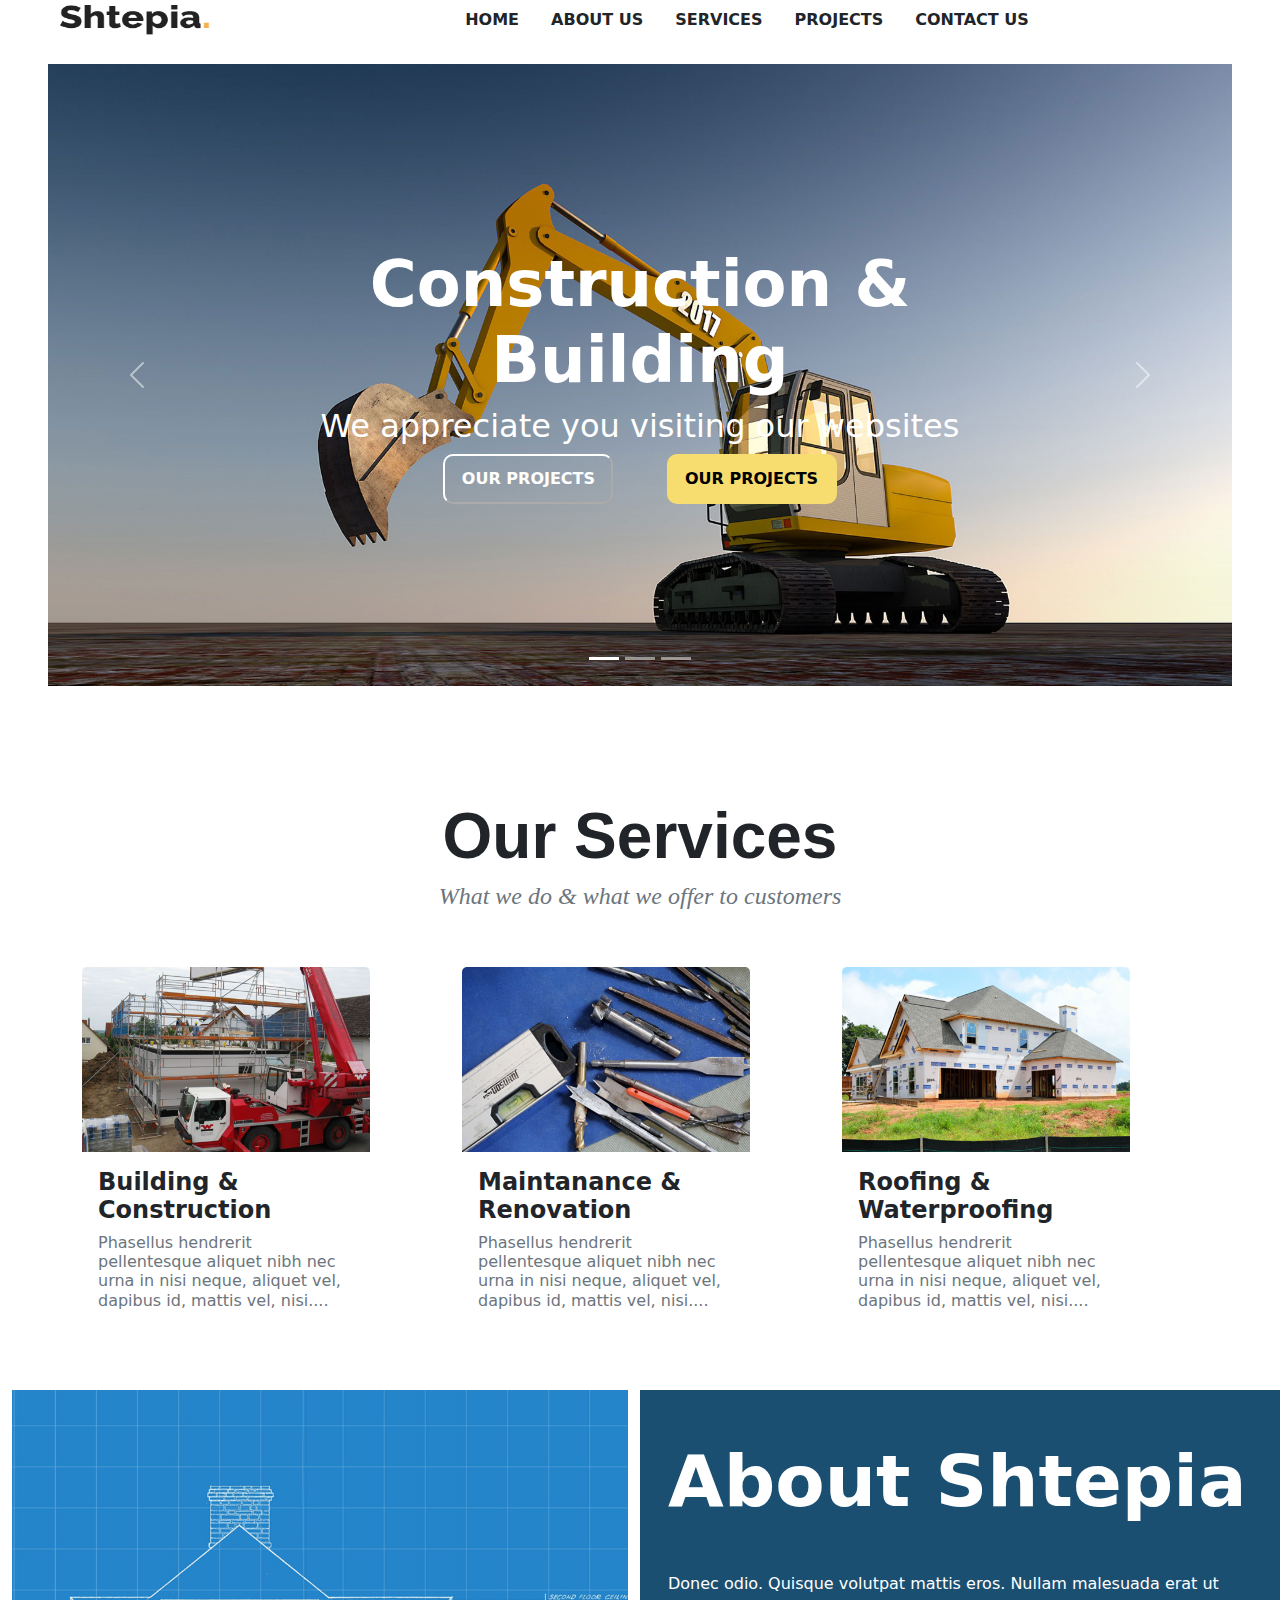
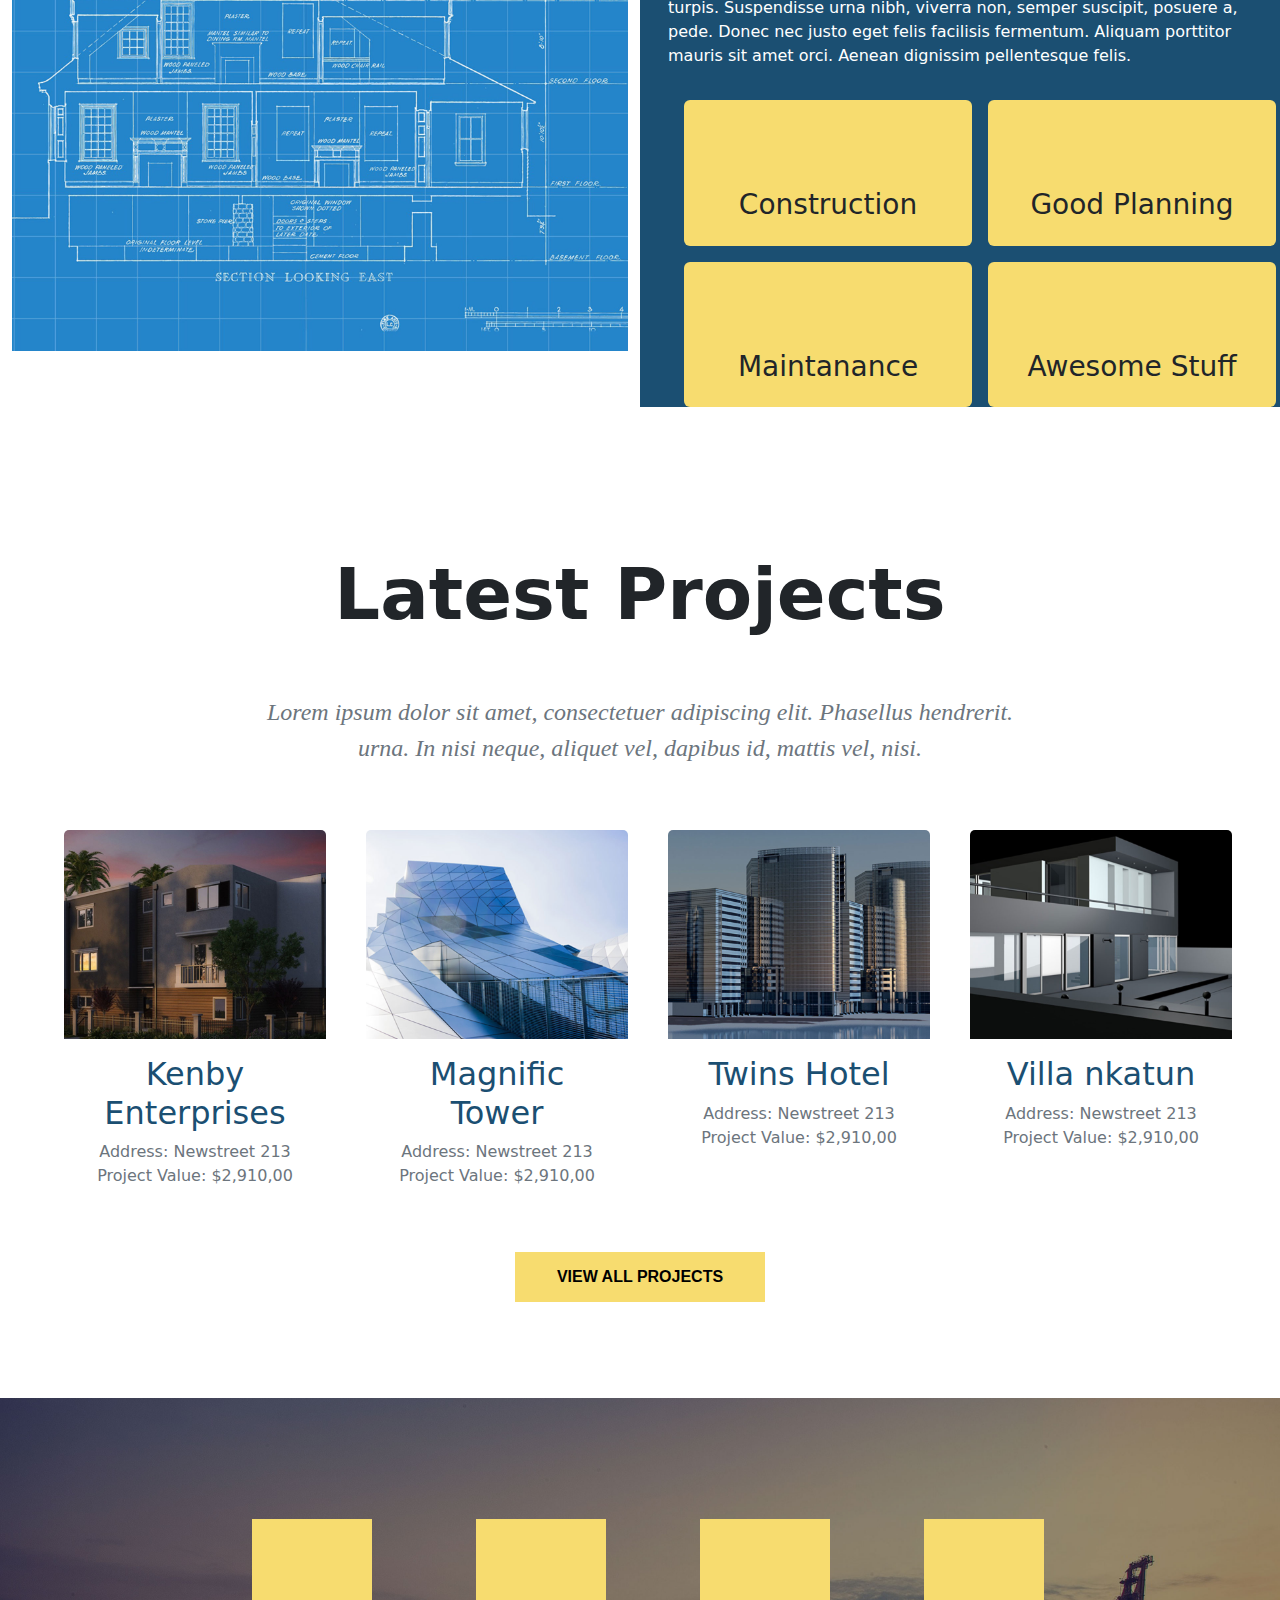
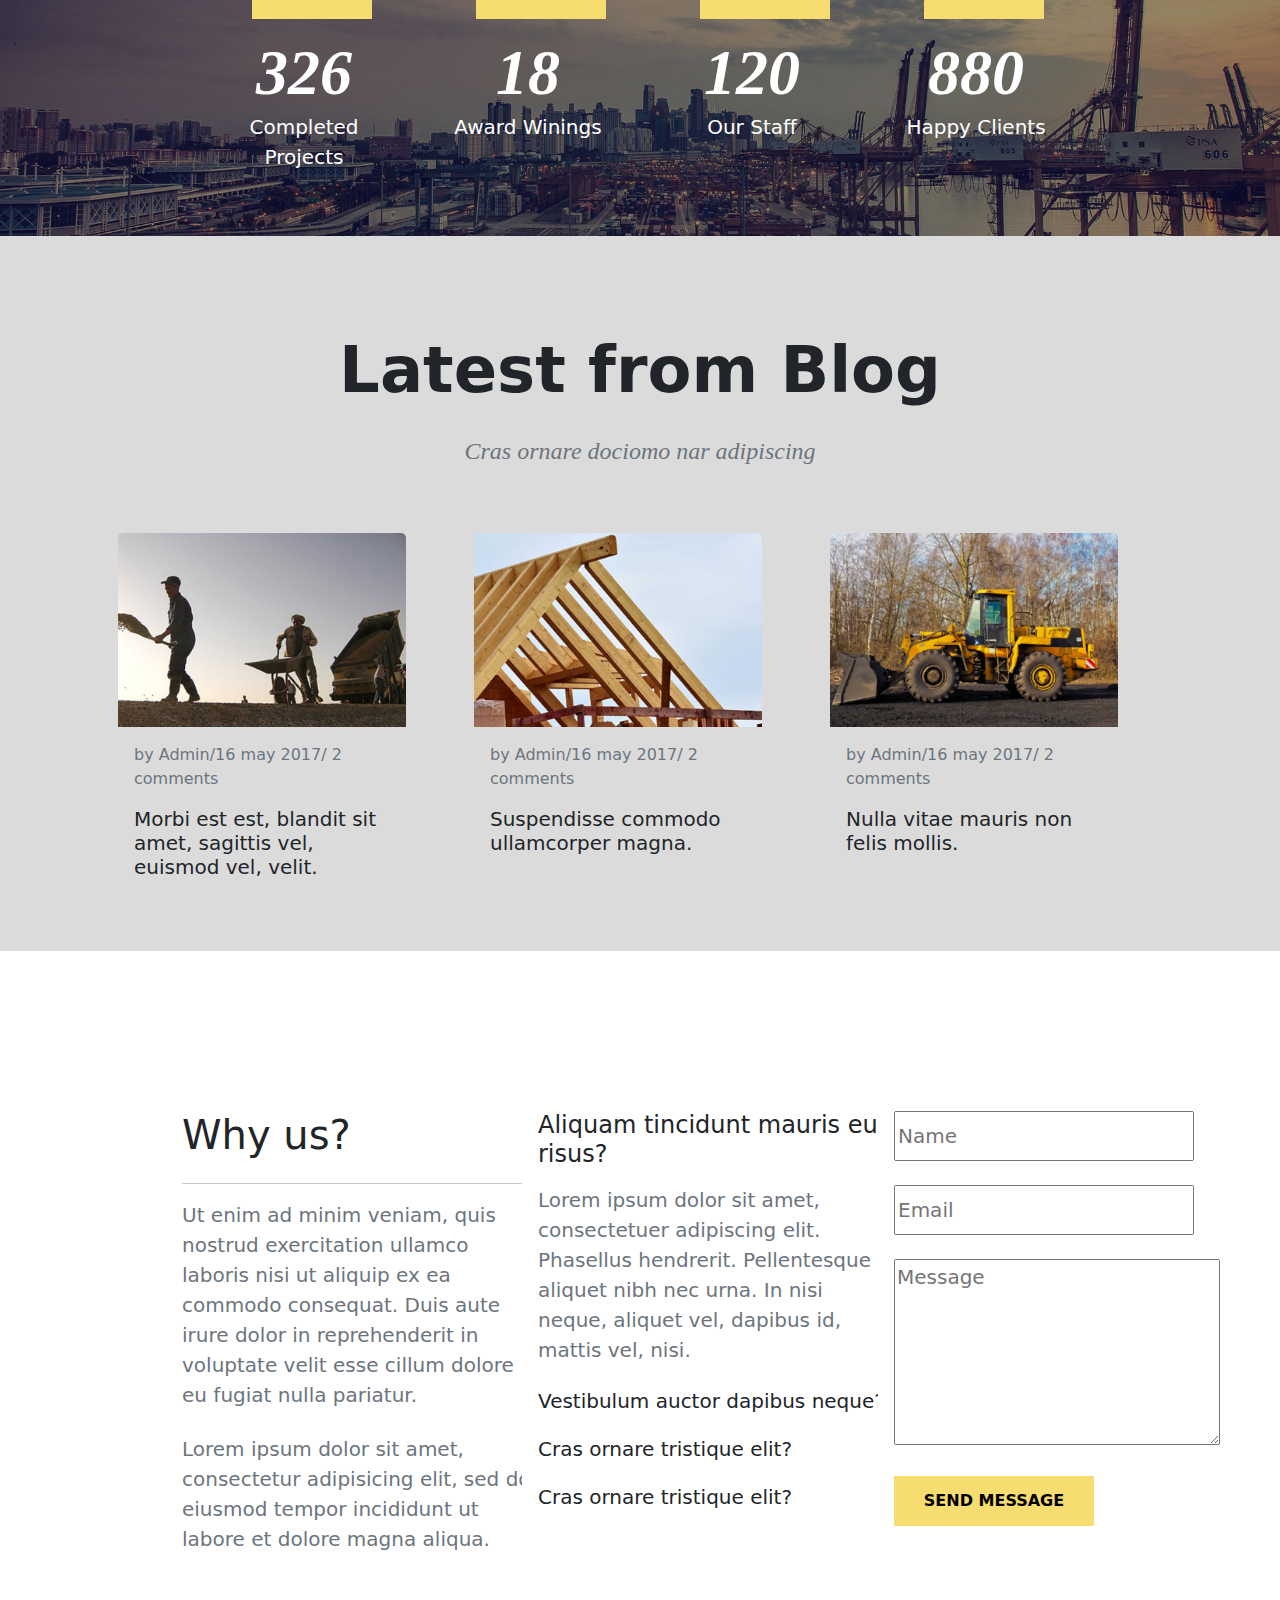
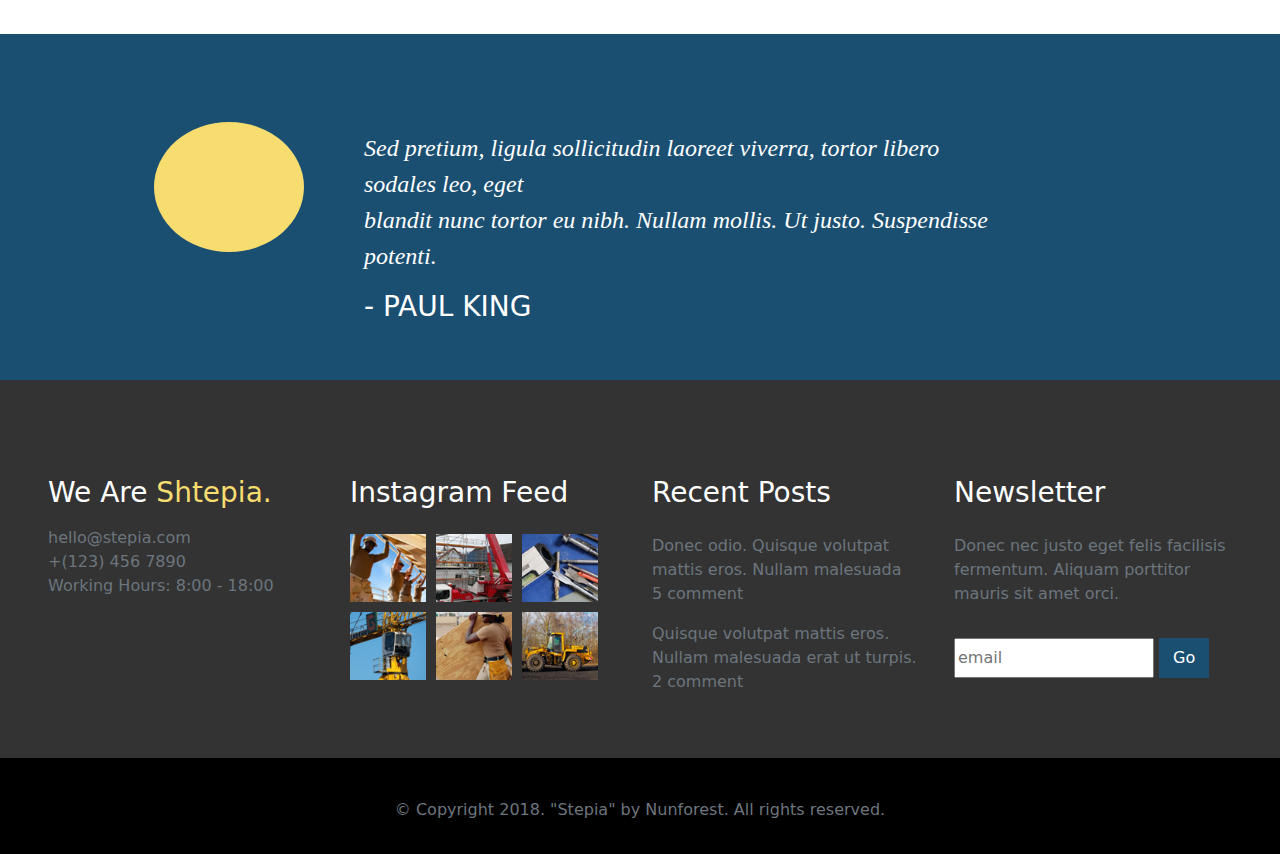
<file: index.html>
<!DOCTYPE html>
<html lang="en">
  <head>
    <meta charset="UTF-8" />
    <meta name="viewport" content="width=device-width, initial-scale=1.0" />
    <title>Industry</title>
    <link rel="stylesheet" href="style.css" />
    <link rel="shortcut icon" href="asset/2@2x.jpg" type="image/x-icon" />
    <link
      href="https://cdn.jsdelivr.net/npm/bootstrap@5.3.3/dist/css/bootstrap.min.css"
      rel="stylesheet"
      integrity="sha384-QWTKZyjpPEjISv5WaRU9OFeRpok6YctnYmDr5pNlyT2bRjXh0JMhjY6hW+ALEwIH"
      crossorigin="anonymous"
    />
    <link rel="stylesheet" href="https://cdnjs.cloudflare.com/ajax/libs/font-awesome/6.5.2/css/all.min.css" integrity="sha512-SnH5WK+bZxgPHs44uWIX+LLJAJ9/2PkPKZ5QiAj6Ta86w+fsb2TkcmfRyVX3pBnMFcV7oQPJkl9QevSCWr3W6A==" crossorigin="anonymous" referrerpolicy="no-referrer" />
  </head>
  <body>
    <div class="container-fluid">
      <div class="row ">
        <nav class="navbar navbar-expand-lg">
          <div class="container-fluid heading">
            <img
              class="ms-5"
              src="./asset/logo@2x.png"
              alt=""
              width="150px"
              height="30px"
            />
            <button
              class="navbar-toggler"
              type="button"
              data-bs-toggle="collapse"
              data-bs-target="#navbarNav"
              aria-controls="navbarNav"
              aria-expanded="false"
              aria-label="Toggle navigation"
            >
              <span class="navbar-toggler-icon"></span>
            </button>
            <div class="collapse navbar-collapse" id="navbarNav">
              <ul class="navbar-nav mx-auto fs-6" style="font-weight: 700">
                <li class="nav-item ms-3">
                  <a
                    class="nav-link text-dark"
                    aria-current="page"
                    href="./index.html"
                    target="_top"
                    >HOME</a
                  >
                </li>
                <li class="nav-item ms-3">
                  <a class="nav-link text-dark" href="./about.html">ABOUT US</a>
                </li>
                <li class="nav-item ms-3">
                  <a class="nav-link text-dark" href="./services.html"
                    >SERVICES</a
                  >
                </li>
                <li class="nav-item ms-3">
                  <a class="nav-link text-dark" href="./projects.html"
                    >PROJECTS</a
                  >
                </li>
                <li class="nav-item ms-3">
                  <a class="nav-link text-dark" href="./contact.html"
                    >CONTACT US</a
                  >
                </li>
              </ul>
            </div>
          </div>
        </nav>
      </div>
    </div>
    <!-- sec1 -->
    <section class="sec1">
      <div class="container-fluid col-xxl-12 col-xl-12 col-lg-12 col-md-12 col-sm-12 py-5 px-5">
        <div id="carouselExampleCaptions" class="carousel slide ">
          <div class="carousel-indicators">
            <button
              type="button"
              data-bs-target="#carouselExampleCaptions"
              data-bs-slide-to="0"
              class="active"
              aria-current="true"
              aria-label="Slide 1"
            ></button>
            <button
              type="button"
              data-bs-target="#carouselExampleCaptions"
              data-bs-slide-to="1"
              aria-label="Slide 2"
            ></button>
            <button
              type="button"
              data-bs-target="#carouselExampleCaptions"
              data-bs-slide-to="2"
              aria-label="Slide 3"
            ></button>
          </div>
          <div class="carousel-inner">
            <div class="carousel-item active ">
              <img
                src="./asset/slide1@2x.jpg"
                class="d-block w-100 "
                alt="..."
              />
              <div class="carousel-caption d-none d-md-block">
                <h1 class="display-3" style="font-weight: 700;margin-top: -400px;">
                  Construction & Building
                </h1>
                <p class="h2">We appreciate you visiting our websites</p>
                <p>
                  <button
                    class="bg-transparent text-white fs-6"
                    style="
                      width: 170px;
                      height: 50px;
                      border-radius: 10px;
                      border-color: #ffffff;
                      font-weight: 700;
                    "
                  >
                    OUR PROJECTS
                  </button>
                  <button
                    class="fs-6 ms-5 border-0"
                    style="
                      background-color: #f7dc6f;
                      width: 170px;
                      height: 50px;
                      border-radius: 10px;
                      font-weight: 700;
                    "
                  >
                    OUR PROJECTS
                  </button>
                </p>
              </div>
            </div>
            <div class="carousel-item">
              <img
                src="./asset/slide2@2x.jpg"
                class="d-block w-100 "
                alt="..."
              />
              
            </div>
            <div class="carousel-item">
              <img
                src="./asset/slide3@2x.jpg"
                class="d-block w-100 "
                alt="..."
              />
              
            </div>
          </div>
          <button
            class="carousel-control-prev"
            type="button"
            data-bs-target="#carouselExampleCaptions"
            data-bs-slide="prev"
          >
            <span class="carousel-control-prev-icon" aria-hidden="true"></span>
            <span class="visually-hidden">Previous</span>
          </button>
          <button
            class="carousel-control-next"
            type="button"
            data-bs-target="#carouselExampleCaptions"
            data-bs-slide="next"
          >
            <span class="carousel-control-next-icon" aria-hidden="true"></span>
            <span class="visually-hidden">Next</span>
          </button>
        </div>
      </div>
    </section>
   <!-- sec2 -->
    <section class="sec2">
      <div class="container-fluid py-3 px-5">
        <div class="row text-center mt-5">
          <h1
            class="display-3 our"
            style="font-weight: 700; font-family: Raleway, sans-serif"
          >
            Our Services
          </h1>
          <p
            class="h4 text-secondary our1"
            style=" font-family: Droid Serif, serif; font-style: italic;"
          >
            What we do & what we offer to customers
          </p>
        </div>
        <div class="container">
            <div class="row d-flex justify-content-center ">
              <div class="col-xxl-4 col-xl-4 col-lg-4 col-md-12 col-sm-12 mt-5  ">
                <div class="card border-0" style="width: 18rem;">
                    <img src="./asset/ser1@2x.jpg" class="card-img-top" alt="...">
                    <div class="card-body">
                        <h4 style="font-weight: 700;">Building & Construction</h4>
                      <p class="card-text h6 text-secondary">Phasellus hendrerit pellentesque aliquet nibh nec urna in nisi neque, aliquet vel, dapibus id, mattis vel, nisi....</p>
                    </div>
                  </div>
              </div>
              <div class="col-xxl-4 col-xl-4 col-lg-4 col-md-12 col-sm-12 mt-5 ">
                <div class="card border-0" style="width: 18rem;">
                    <img src="./asset/ser2@2x.jpg" class="card-img-top" alt="...">
                    <div class="card-body">
                        <h4 style="font-weight: 700;">Maintanance & Renovation</h4>
                        <p class="card-text h6 text-secondary">Phasellus hendrerit pellentesque aliquet nibh nec urna in nisi neque, aliquet vel, dapibus id, mattis vel, nisi....</p>
                    
                    </div>
                  </div>
              </div>
              <div class="col-xxl-4 col-xl-4 col-lg-4 col-md-12 col-sm-12 mt-5 ">
                <div class="card border-0" style="width: 18rem;">
                    <img src="./asset/ser3@2x.jpg" class="card-img-top" alt="...">
                    <div class="card-body">
                        <h4 style="font-weight: 700;">Roofing & Waterproofing</h4>
                        <p class="card-text h6 text-secondary ">Phasellus hendrerit pellentesque aliquet nibh nec urna in nisi neque, aliquet vel, dapibus id, mattis vel, nisi....</p>
                    
                    </div>
                  </div>
              </div>
            </div>
          </div>
       </div>
    </div> 
  </section>
  <!-- sec3 -->
  <section class="sec3">
    <div class="container-fluid">
      <div class="row">
        <div class="col-xxl-6 col-xl-6 col-lg-12 col-md-12 col-sm-12 mt-5">
          <img src="./asset/ab1@2x.jpg" class="img-fluid" alt="..." />
        </div>
        <div class="col-xxl-6 col-xl-6 col-lg-12 col-md-12 col-sm-12 pic1 mt-5">
          <h1
            class="display-2 ms-3 mt-5 text-white about"
            style="font-weight: 700"
          >
            About Shtepia
          </h1>
          <p class="fs-6 ms-3 mt-5 text-white para">
            Donec odio. Quisque volutpat mattis eros. Nullam malesuada erat ut
            turpis. Suspendisse urna nibh, viverra non, semper suscipit,
            posuere a, pede. Donec nec justo eget felis facilisis fermentum.
            Aliquam porttitor mauris sit amet orci. Aenean dignissim
            pellentesque felis.
          </p>

          <div class="row">
            <div
              class="card ms-3 border-0 bg-transparent"
              style="width: 18rem"
            >
              <div
                class="mt-3 ms-3"
              >
              <div
              class="card border-0"
              style="width: 18rem; background: #f7dc6f"
            >
              <div class="card-body">
                <i
                class="d-flex mt-5 fa-regular fa-building fa-fade fa-2xl"
                style="justify-content: center"
              ></i>
              <h3 class="text-center mt-4">Construction</h3>
              </div>
            </div>
                
              </div>
            </div>
            <div
              class="card ms-3 border-0 bg-transparent"
              style="width: 18rem"
            >
              <div class="mt-3 ms-3">
                <div
                  class="card border-0"
                  style="width: 18rem; background: #f7dc6f"
                >
                  <div class="card-body">
                    <i
                      class="d-flex mt-5 fa-solid fa-desktop fa-bounce fa-2xl"
                      style="justify-content: center"
                    ></i>
                    <h3 class="text-center mt-4">Good Planning</h3>
                  </div>
                </div>
              </div>
            </div>
          </div>
          <div class="row">
            <div
              class="card ms-3 border-0 bg-transparent"
              style="width: 18rem"
            >
              <div class="mt-3 ms-3">
                <div
                  class="card border-0"
                  style="width: 18rem; background: #f7dc6f"
                >
                  <div class="card-body">
                    <i
                      class="fa-solid fa-gears fa-spin fa-2xl d-flex mt-5"
                      style="justify-content: center"
                    ></i>
                    <h3 class="text-center mt-4">Maintanance</h3>
                  </div>
                </div>
              </div>
            </div>
            <div
              class="card ms-3 border-0 bg-transparent"
              style="width: 18rem"
            >
              <div class="mt-3 ms-3">
                <div
                  class="card border-0"
                  style="width: 18rem; background: #f7dc6f"
                >
                  <div class="card-body">
                    <i
                      class="fa-solid fa-people-group fa-beat-fade fa-2xl d-flex mt-5"
                      style="justify-content: center"
                    ></i>
                    <h3 class="text-center mt-4">Awesome Stuff</h3>
                  </div>
                </div>
              </div>
            </div>
          </div>
        </div>
      </div>
    </div>
  </section>
     <!-- sec4 -->
    <section class="sec4 mt-5">
      <div class="container-fluid py-5 px-5">
            <div class="row text-center ">
                  <h1 class="display-2 mt-5 last" style="font-weight: 700;">Latest Projects</h1>
                  <p class="fs-4 mt-5 text-secondary" style="font-family: Droid Serif, serif; font-style: italic;" >Lorem ipsum dolor sit amet, consectetuer adipiscing elit. Phasellus hendrerit. <br>
                    urna. In nisi neque, aliquet vel, dapibus id, mattis vel, nisi.</p>
                  
            </div>
            <div class="row mt-5   justify-content-center">
              <div class="col-xxl-3 col-xl-3 col-lg-6 col-md-6 col-sm-12 d-flex justify-content-center">
                 <div class="card ms-3 border-0 text-center" style="width: 18rem;">
                    <img src="./asset/1@2x.jpg" class="card-img-top" alt="...">
                   <div class="card-body text-secondary">
                      <h2 style="color: #1B4F72;">Kenby Enterprises</h2>
                     <p class="card-text">Address: Newstreet 213 <br>
                      Project Value: $2,910,00</p>
                    </div>
                </div>
              </div>
                <div class="col-xxl-3 col-xl-3 col-lg-6 col-md-6 col-sm-12 d-flex justify-content-center">
                  <div class="card ms-3 border-0 text-center" style="width: 18rem;">
                     <img src="./asset/2@2x.jpg" class="card-img-top" alt="...">
                    <div class="card-body text-secondary">
                      <h2 style="color: #1B4F72;"> Magnific Tower
                      </h2>
                     <p class="card-text">Address: Newstreet 213 <br>
                      Project Value: $2,910,00</p>
                     </div>
                  </div>
                 </div>
                 <div class="col-xxl-3 col-xl-3 col-lg-6 col-md-6 col-sm-12 d-flex justify-content-center">
                  <div class="card ms-3 border-0 text-center" style="width: 18rem;">
                    <img src="./asset/3@2x.jpg" class="card-img-top" alt="...">
                    <div class="card-body text-secondary">
                      <h2 style="color: #1B4F72;">Twins Hotel</h2>
                      <p class="card-text">Address: Newstreet 213 <br>
                        Project Value: $2,910,00</p>
                    </div>
                  </div>
                 </div>
                 <div class="col-xxl-3 col-xl-3 col-lg-6 col-md-6 col-sm-12 d-flex justify-content-center">
                  <div class="card ms-3 border-0 text-center" style="width: 18rem;">
                    <img src="./asset/4@2x.jpg" class="card-img-top" alt="...">
                    <div class="card-body text-secondary">
                      <h2 style="color: #1B4F72;">Villa nkatun</h2>
                      <p class="card-text">Address: Newstreet 213 <br>
                        Project Value: $2,910,00</p>
                    </div>
                  </div>
                 </div>
              
            </div>
          
          <div class="d-flex" style="justify-content: center;"> <a href="./projects.html"> <button class="mt-5 border-0 fs-6" style="background-color: #f7dc6f; width: 250px; height: 50px; font-weight: 600;     font-family: Raleway, sans-serif;">VIEW ALL PROJECTS</button></a></div>
        </div>
      </section>
      <!-- sec5 -->
       <section class="sec5 mt-5">
        <div class="container-fluid py-5 px-5 ">
          <div class="col-xxl-12 col-xl-12 col-lg-12 col-md-12 col-sm-12">
            <div class="row justify-content-center" >
              <div class="card bg-transparent border-0" style="width: 14rem; margin-top: 25px;">
                <div class="mt-5 ms-5" style="background-color: #f7dc6f; width: 120px; height: 100px;">
                  <i class="mt-5 mx-5 fa-regular fa-building fa-fade fa-2xl"></i>
                </div>
                <div class="card-body ">
               <p class="card-text text-center text-white fs-5"><span class="display-3" style="font-weight: 700;font-family: Droid Serif, serif; font-style: italic;">326</span> <br> Completed Projects</p>
             </div>
           </div>

           <div class="card bg-transparent border-0" style="width: 14rem; margin-top: 25px">
              <div class="mt-5 ms-5" style="background-color: #f7dc6f; width: 130px; height: 100px;">
                <i class="mt-5 mx-5 fa-solid fa-trophy fa-fade fa-2xl"></i>
             </div>
             <div class="card-body ">
               <p class="card-text text-center text-white fs-5"><span class="display-3" style="font-weight: 700;font-family: Droid Serif, serif; font-style: italic;">18</span> <br> Award Winings</p>
             </div>
            </div>
            <div class="card bg-transparent border-0" style="width: 14rem; margin-top: 25px">
              <div class="mt-5 ms-5" style="background-color: #f7dc6f; width: 130px; height: 100px;">
                <i class="mt-5 mx-5 fa-solid fa-people-group fa-fade fa-2xl"></i>
              </div>
              <div class="card-body ">
                 <p class="card-text text-center text-white fs-5"><span class="display-3" style="font-weight: 700;font-family: Droid Serif, serif; font-style: italic;">120</span> <br> Our Staff</p>
               </div>
            </div>   
        
         <div class="card bg-transparent border-0" style="width: 14rem; margin-top: 25px">
              <div class="mt-5 ms-5" style="background-color: #f7dc6f; width: 120px; height: 100px;">
                <i class="mt-5 mx-5 fa-regular fa-face-smile fa-fade fa-2xl"></i>
              </div>
              <div class="card-body ">
                 <p class="card-text text-center text-white fs-5"><span class="display-3" style="font-weight: 700;font-family: Droid Serif, serif; font-style: italic;">880</span> <br> Happy Clients</p>
              </div>
            </div>
        </div>
                
      </div>   
       </section>
       <!-- sec6 -->
        <section class="sec6">
             <div class="container py-5 px-5">
                  <div class="row ">
                       <h1 class="display-3 text-center mt-5 Latest" style="font-weight: 700;">Latest from Blog</h1>
                       <p class="fs-4 mt-3   text-secondary text-center" style="font-style: italic;font-family: Droid Serif, serif;">Cras ornare dociomo nar adipiscing</p>
                  </div>
                <div class="row " >
                  <div class="col-xxl-4 col-xl-4 col-lg-4 col-md-6 col-sm-12 ">
                    <div class="card mt-5  border-0  bg-transparent" style="width: 18rem;">
                      <img src="./asset/b1@2x.jpg" class="card-img-top" alt="...">
                      <div class="card-body">
                        <p class="text-secondary fs-6">by Admin/16 may 2017/ 2 comments</p>
                        <h5>Morbi est est, blandit sit amet, sagittis vel, euismod vel, velit.</h5>
                      </div>
                    </div>
                  </div>
                  <div class="col-xxl-4 col-xl-4 col-lg-4 col-md-6 col-sm-12 ">
                    <div class="card mt-5  border-0 bg-transparent" style="width: 18rem;">
                      <img src="./asset/b2@2x.jpg" class="card-img-top" alt="...">
                      <div class="card-body">
                        <p class="text-secondary fs-6">by Admin/16 may 2017/ 2 comments</p>
                        <h5>Suspendisse commodo ullamcorper magna.</h5>
                      </div>
                    </div>
                  </div>
                  <div class="col-xxl-4 col-xl-4 col-lg-4 col-md-6 col-sm-12 ">
                    <div class="card mt-5  border-0 bg-transparent" style="width: 18rem;">
                      <img src="./asset/b3@2x.jpg" class="card-img-top" alt="...">
                      <div class="card-body">
                        <p class="text-secondary fs-6">by Admin/16 may 2017/ 2 comments</p>
                        <h5>Nulla vitae mauris non felis mollis.</h5>
                      </div>
                    </div>
                  </div>
                </div>  
             </div>
        </section>
        <!-- sec7 -->
         <section class="sec7">
          <div class="container py-5 px-5">
            <div class="row mt-5 d-flex justify-content-center">
              <div class="col-xxl-4 col-xl-4 col-lg-4 col-md-6 col-sm-12 ">
                <div class="card  mt-5 ms-5 border-0" style="width: 24rem;">
                  <div class="card-body">
                    <h1 class="fs-1">Why us?</h1>
                    <hr class="mt-4">
                    <p class="fs-5 mt-3 text-secondary">Ut enim ad minim veniam, quis nostrud exercitation ullamco laboris nisi ut aliquip ex ea commodo consequat. Duis aute irure dolor in reprehenderit in voluptate velit esse cillum dolore eu fugiat nulla pariatur.</p>
                    <p class="fs-5 mt-4 text-secondary">Lorem ipsum dolor sit amet, consectetur adipisicing elit, sed do eiusmod tempor incididunt ut labore et dolore magna aliqua.</p>
                  </div>
                </div>
              </div>
              <div class="col-xxl-4 col-xl-4 col-lg-4 col-md-6 col-sm-12">
                <div class="card mt-5 ms-5  border-0" style="width: 24rem;">
                  <div class="card-body">
                    <h1 class="fs-4">Aliquam tincidunt mauris eu risus?</h1>
                    <p class="fs-5 text-secondary mt-3">Lorem ipsum dolor sit amet, consectetuer adipiscing elit. Phasellus hendrerit. Pellentesque aliquet nibh nec urna. In nisi neque, aliquet vel, dapibus id, mattis vel, nisi.</p>
                    <h1 class="h5 mt-4">Vestibulum auctor dapibus neque?</h1>
                    <h1 class="h5 mt-4">Cras ornare tristique elit?</h1>
                    <h1 class="h5 mt-4">Cras ornare tristique elit?</h1>
                  </div>
                </div>
              </div>
              <div class="col-xxl-4 col-xl-4 col-lg-4 col-md-6 col-sm-12">
                <div class="card mt-5 ms-5 border-0" style="width: 24rem;">
                  <div class="card-body">
                   <form action="">
                      <input class="fs-5 " type="text" placeholder="Name" style="width: 300px; height: 50px;"><br><br>
                      <input class="fs-5" type="Email" placeholder="Email" style="width: 300px; height: 50px;"><br><br>
                      <textarea class="fs-5" name="" id="" cols="30" rows="6" placeholder="Message "></textarea><br>
                      <a href="#"><button class="mt-4 border-0" style="width: 200px; height: 50px; font-weight: 700; background-color: #f7dc6f;">SEND MESSAGE</button></a>
                   </form>
                  </div>
                </div>
              </div>   
            </div>
          </div>  
         </section>
         <!-- sec8 -->
          <section class="sec8">
              <div class="container py-5 px-5 ">
                    <div class="row ">
                      <div class="col-xxl-3 col-xl-3 col-lg-6 col-md-12 col-sm-12 ms-5 " style="margin-top: 40px;  width: 150px; height: 130px; background-color: #f7dc6f; border-radius: 80%;"><i class="fa fa-quote-left fa-2xl d-flex " aria-hidden="true" style="justify-content: center; margin-top: 60px;"></i></div>
                      <div class="col-xxl-8 col-xl-8 col-lg-6 col-md-12 col-sm-12 " ><p class="fs-4  mt-5 text-white ms-5" style="font-style: italic; font-family:Droid Serif, serif ; ">Sed pretium, ligula sollicitudin laoreet viverra, tortor libero sodales leo, eget <br> blandit nunc tortor eu nibh. Nullam mollis. Ut justo. Suspendisse potenti.</p>
                        <h3 class="text-white ms-5 ">- PAUL KING</h3></div>
                    </div>
              </div>
          </section>
          <!-- sec9 -->
          <section class="sec9">
            <div class="container-fluid py-5 px-5">
              <div class="row" >
                <div
                  class="col-xxl-3 col-xl-3 col-lg-3 col-md-6 col-sm-12 mt-5 "
                  style="flex-direction: column"
                >
                  <h3 class="text-white">
                    We Are <span style="color: #f7dc6f"> Shtepia.</span>
                  </h3>
                  <p class="text-secondary mt-3">
                    hello@stepia.com <br />
                    +(123) 456 7890 <br />
                    Working Hours: 8:00 - 18:00
                  </p>
                  <p>
                    <span
                      ><i class="fa-brands fa-facebook fa-lg" style="color: #555"></i
                    ></span>
                    <span
                      ><i
                        class="ms-2 fa-brands fa-square-twitter fa-lg"
                        style="color: #555"
                      ></i
                    ></span>
                    <span
                      ><i
                        class="ms-2 fa-brands fa-google-plus fa-lg"
                        style="color: #555"
                      ></i
                    ></span>
                    <span
                      ><i
                        class="ms-2 fa-brands fa-linkedin fa-lg"
                        style="color: #555"
                      ></i
                    ></span>
                    <span
                      ><i
                        class="ms-2 fa-brands fa-square-instagram fa-lg"
                        style="color: #555"
                      ></i
                    ></span>
                  </p>
                </div>
                <div class="col-xxl-3 col-xl-3 col-lg-3 col-md-6 col-sm-12 mt-5">
                  <h3 class="text-white">Instagram Feed</h3>
                  <div class="d-flex  mt-4" style="gap: 10px">
                    <div
                      class="row d-flex flex-column"
                      style="width: 100px; gap: 10px"
                    >
                      <img src="./asset/inst1@2x.jpg" class="..." alt="..." />
                      <img src="./asset/inst2@2x.jpg" class="..." alt="..." />
                    </div>
                    <div
                      class="row d-flex flex-column"
                      style="width: 100px; gap: 10px"
                    >
                      <img src="./asset/inst3.jpg" class="..." alt="..." />
                      <img src="./asset/inst4.jpg" class="..." alt="..." />
                    </div>
                    <div
                      class="row d-flex flex-column"
                      style="width: 100px; gap: 10px"
                    >
                      <img src="./asset/inst5.jpg" class="..." alt="..." />
                      <img src="./asset/inst6.jpg" class="..." alt="..." />
                    </div>
                  </div>
                </div>
                <div class="col-xxl-3 col-xl-3 col-lg-3 col-md-6 col-sm-12">
                  <h3 class="text-white mt-5">Recent Posts</h3>
                  <p class="text-secondary mt-4">
                    Donec odio. Quisque volutpat mattis eros. Nullam malesuada <br />
                    5 comment
                  </p>
                  <p class="text-secondary">
                    Quisque volutpat mattis eros. Nullam malesuada erat ut turpis.
                    <br />
                    2 comment
                  </p>
                </div>
                <div class="col-xxl-3 col-xl-3 col-lg-3 col-md-6 col-sm-12 mt-5">
                  <h3 class="text-white">Newsletter</h3>
                  <p class="text-secondary mt-4">
                    Donec nec justo eget felis facilisis fermentum. Aliquam porttitor
                    mauris sit amet orci.
                  </p>
                  <p>
                    <input
                      class="mt-3"
                      type="text"
                      name=""
                      id=""
                      placeholder="email"
                      style="width: 200px; height: 40px"
                    />
                    <button
                      class="border-0 text-white"
                      style="width: 50px; height: 40px; background-color: #1b4f72"
                    >
                      Go
                    </button>
                  </p>
                </div>
              </div>
            </div>
          </section>
           <!-- sec10 -->
            <section class="sec10">
              <div class="container-fluid py-3 px-3">
                <div class="row ">
                  <p class="text-secondary text-center mt-4 justify-content-center">© Copyright 2018. "Stepia" by Nunforest. All rights reserved.</p>
                </div>
              </div>
            </section>
    <script
      src="https://cdn.jsdelivr.net/npm/bootstrap@5.3.3/dist/js/bootstrap.bundle.min.js"
      integrity="sha384-YvpcrYf0tY3lHB60NNkmXc5s9fDVZLESaAA55NDzOxhy9GkcIdslK1eN7N6jIeHz"
      crossorigin="anonymous"
    ></script>
  </body>
</html>
</file>
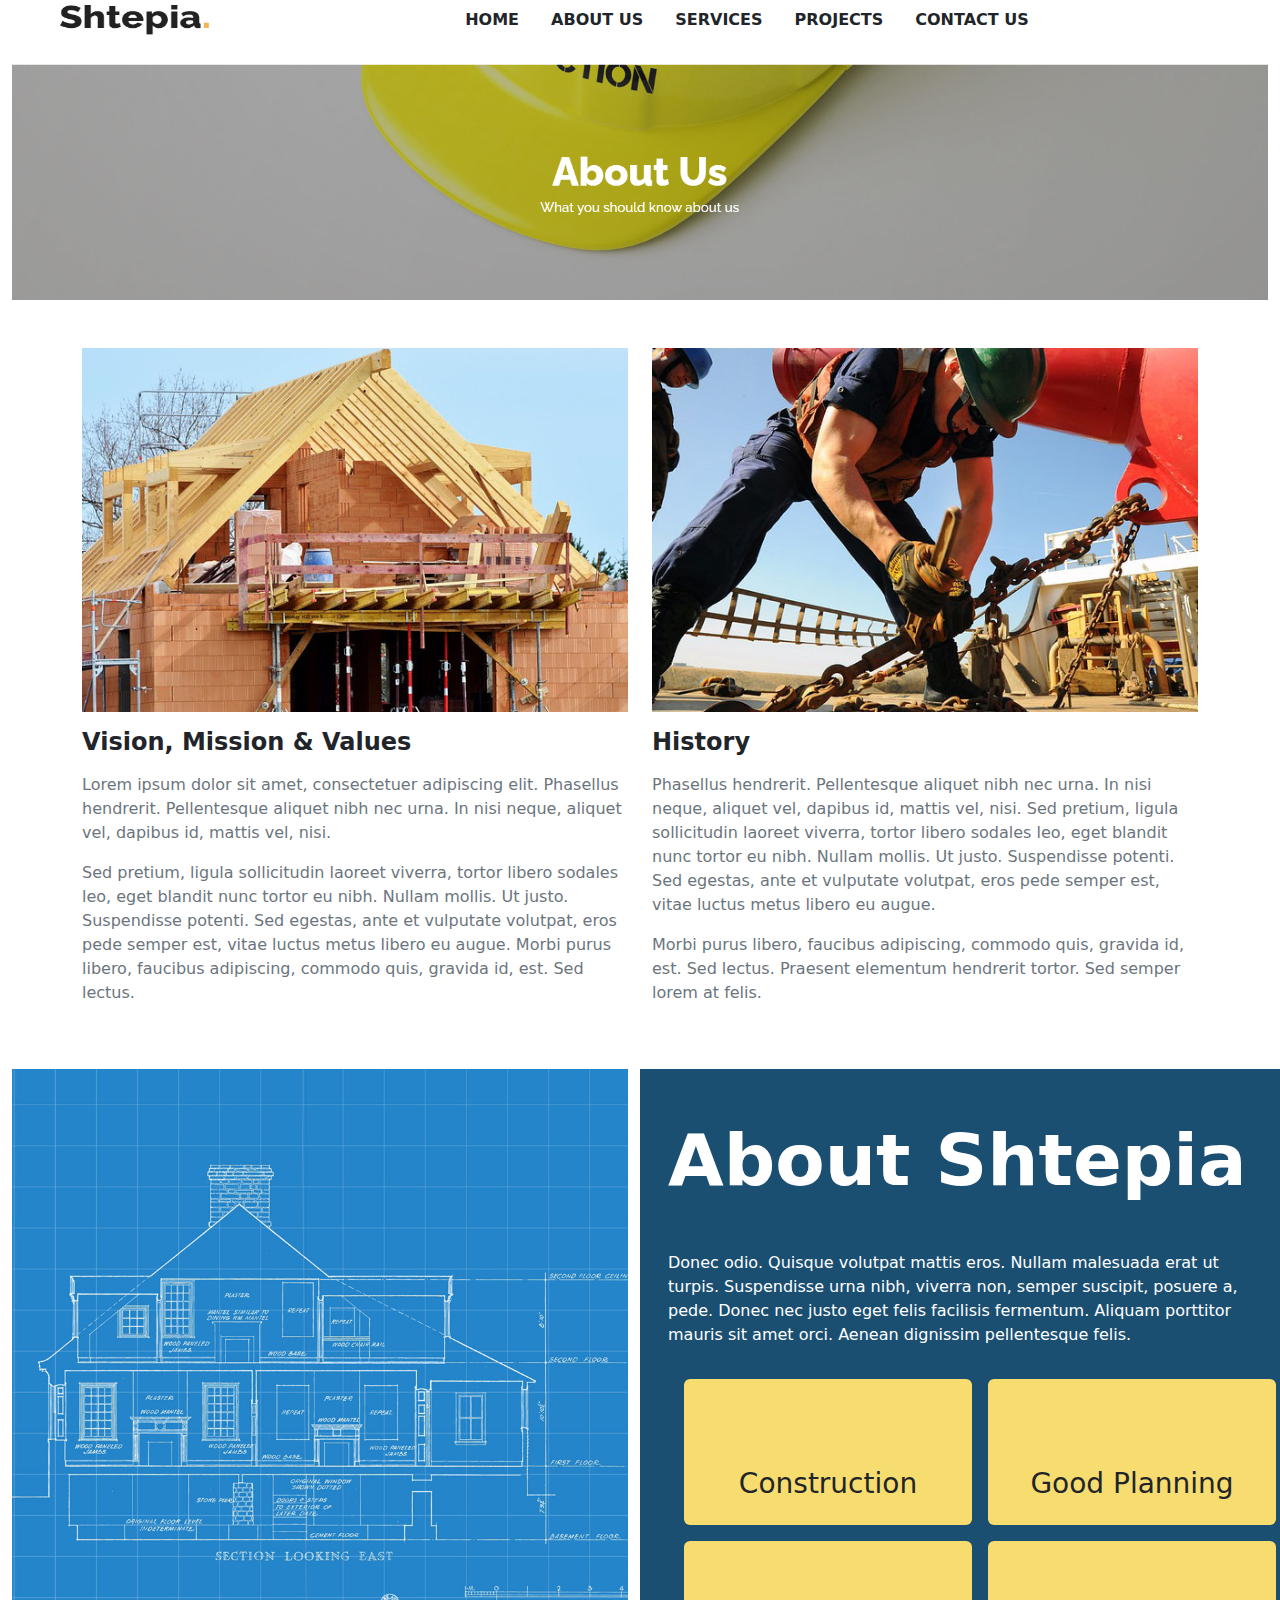
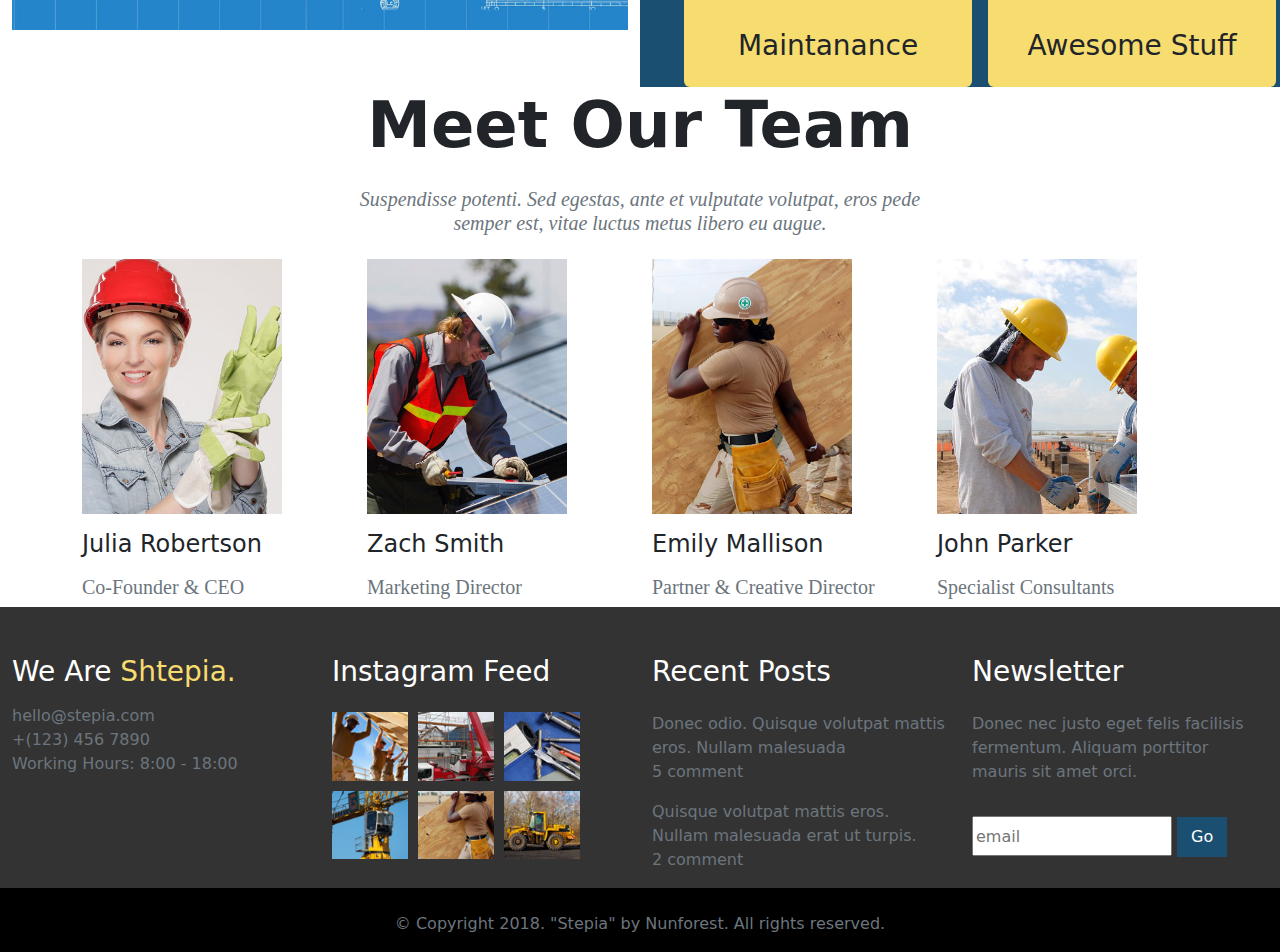
<file: about.html>
<!DOCTYPE html>
<html lang="en">
  <head>
    <meta charset="UTF-8" />
    <meta name="viewport" content="width=device-width, initial-scale=1.0" />
    <title>ABOUT</title>
    <link rel="shortcut icon" href="./about us/head.png" type="image/x-icon" />
    <link
      href="https://cdn.jsdelivr.net/npm/bootstrap@5.3.3/dist/css/bootstrap.min.css"
      rel="stylesheet"
      integrity="sha384-QWTKZyjpPEjISv5WaRU9OFeRpok6YctnYmDr5pNlyT2bRjXh0JMhjY6hW+ALEwIH"
      crossorigin="anonymous"
    />
    <link rel="stylesheet" href="about.css" />
    <link
      rel="stylesheet"
      href="https://cdnjs.cloudflare.com/ajax/libs/font-awesome/6.5.2/css/all.min.css"
      integrity="sha512-SnH5WK+bZxgPHs44uWIX+LLJAJ9/2PkPKZ5QiAj6Ta86w+fsb2TkcmfRyVX3pBnMFcV7oQPJkl9QevSCWr3W6A=="
      crossorigin="anonymous"
      referrerpolicy="no-referrer"
    />
  </head>
  <body>
    <div class="container-fluid">
      <div class="row mt-5">
        <nav class="navbar navbar-expand-lg">
          <div class="container-fluid heading">
            <img
              class="ms-5"
              src="./asset/logo@2x.png"
              alt=""
              width="150px"
              height="30px"
            />
            <button
              class="navbar-toggler"
              type="button"
              data-bs-toggle="collapse"
              data-bs-target="#navbarNav"
              aria-controls="navbarNav"
              aria-expanded="false"
              aria-label="Toggle navigation"
            >
              <span class="navbar-toggler-icon"></span>
            </button>
            <div class="collapse navbar-collapse" id="navbarNav">
              <ul class="navbar-nav mx-auto fs-6" style="font-weight: 700">
                <li class="nav-item ms-3">
                  <a
                    class="nav-link text-dark"
                    aria-current="page"
                    href="./index.html"
                    >HOME</a
                  >
                </li>
                <li class="nav-item ms-3">
                  <a class="nav-link text-dark" href="./about.html">ABOUT US</a>
                </li>
                <li class="nav-item ms-3">
                  <a class="nav-link text-dark" href="./services.html"
                    >SERVICES</a
                  >
                </li>
                <li class="nav-item ms-3">
                  <a class="nav-link text-dark" href="./projects.html"
                    >PROJECTS</a
                  >
                </li>
                <li class="nav-item ms-3">
                  <a class="nav-link text-dark" href="./contact.html"
                    >CONTACT US</a
                  >
                </li>
              </ul>
            </div>
          </div>
        </nav>
      </div>
    </div>
    <!-- head -->
    <div class="container-fluid">
      <div class="row">
        <img src="./aboutus/head.png" class="img-fluid" alt="..." />
      </div>
    </div>
    <!-- sec1 -->
    <section class="sec1">
      <div class="container">
        <div class="row">
          <div class="col-xxl-6 col-xl-6 col-lg-6 col-md-6 col-sm-12 mt-5">
            <img src="./aboutus/ab2.jpg" class="img-fluid" alt="..." />
            <h4 class="mt-3" style="font-weight: 700">
              Vision, Mission & Values
            </h4>
            <p class="text-secondary text-start mt-3">
              Lorem ipsum dolor sit amet, consectetuer adipiscing elit.
              Phasellus hendrerit. Pellentesque aliquet nibh nec urna. In nisi
              neque, aliquet vel, dapibus id, mattis vel, nisi.
            </p>
            <p class="text-secondary text-start mt-3">
              Sed pretium, ligula sollicitudin laoreet viverra, tortor libero
              sodales leo, eget blandit nunc tortor eu nibh. Nullam mollis. Ut
              justo. Suspendisse potenti. Sed egestas, ante et vulputate
              volutpat, eros pede semper est, vitae luctus metus libero eu
              augue. Morbi purus libero, faucibus adipiscing, commodo quis,
              gravida id, est. Sed lectus.
            </p>
          </div>
          <div class="col-xxl-6 col-xl-6 col-lg-6 col-md-6 col-sm-12 mt-5">
            <img src="./aboutus/ab3.jpg" class="img-fluid" alt="..." />
            <h4 class="mt-3" style="font-weight: 700">History</h4>
            <p class="text-secondary text-start mt-3">
              Phasellus hendrerit. Pellentesque aliquet nibh nec urna. In nisi
              neque, aliquet vel, dapibus id, mattis vel, nisi. Sed pretium,
              ligula sollicitudin laoreet viverra, tortor libero sodales leo,
              eget blandit nunc tortor eu nibh. Nullam mollis. Ut justo.
              Suspendisse potenti. Sed egestas, ante et vulputate volutpat, eros
              pede semper est, vitae luctus metus libero eu augue.
            </p>
            <p class="text-secondary text-start mt-3">
              Morbi purus libero, faucibus adipiscing, commodo quis, gravida id,
              est. Sed lectus. Praesent elementum hendrerit tortor. Sed semper
              lorem at felis.
            </p>
          </div>
        </div>
      </div>
    </section>
    <!-- sec2 -->
    <section class="sec2">
      <div class="container-fluid">
        <div class="row">
          <div class="col-xxl-6 col-xl-6 col-lg-12 col-md-12 col-sm-12 mt-5">
            <img src="./asset/ab1@2x.jpg" class="img-fluid" alt="..." />
          </div>
          <div class="col-xxl-6 col-xl-6 col-lg-12 col-md-12 col-sm-12 pic1 mt-5">
            <h1
              class="display-2 ms-3 mt-5 text-white about"
              style="font-weight: 700"
            >
              About Shtepia
            </h1>
            <p class="fs-6 ms-3 mt-5 text-white para">
              Donec odio. Quisque volutpat mattis eros. Nullam malesuada erat ut
              turpis. Suspendisse urna nibh, viverra non, semper suscipit,
              posuere a, pede. Donec nec justo eget felis facilisis fermentum.
              Aliquam porttitor mauris sit amet orci. Aenean dignissim
              pellentesque felis.
            </p>

            <div class="row">
              <div
                class="card ms-3 border-0 bg-transparent"
                style="width: 18rem"
              >
                <div
                  class="mt-3 ms-3"
                >
                <div
                class="card border-0"
                style="width: 18rem; background: #f7dc6f"
              >
                <div class="card-body">
                  <i
                  class="d-flex mt-5 fa-regular fa-building fa-fade fa-2xl"
                  style="justify-content: center"
                ></i>
                <h3 class="text-center mt-4">Construction</h3>
                </div>
              </div>
                  
                </div>
              </div>
              <div
                class="card ms-3 border-0 bg-transparent"
                style="width: 18rem"
              >
                <div class="mt-3 ms-3">
                  <div
                    class="card border-0"
                    style="width: 18rem; background: #f7dc6f"
                  >
                    <div class="card-body">
                      <i
                        class="d-flex mt-5 fa-solid fa-desktop fa-bounce fa-2xl"
                        style="justify-content: center"
                      ></i>
                      <h3 class="text-center mt-4">Good Planning</h3>
                    </div>
                  </div>
                </div>
              </div>
            </div>
            <div class="row">
              <div
                class="card ms-3 border-0 bg-transparent"
                style="width: 18rem"
              >
                <div class="mt-3 ms-3">
                  <div
                    class="card border-0"
                    style="width: 18rem; background: #f7dc6f"
                  >
                    <div class="card-body">
                      <i
                        class="fa-solid fa-gears fa-spin fa-2xl d-flex mt-5"
                        style="justify-content: center"
                      ></i>
                      <h3 class="text-center mt-4">Maintanance</h3>
                    </div>
                  </div>
                </div>
              </div>
              <div
                class="card ms-3 border-0 bg-transparent"
                style="width: 18rem"
              >
                <div class="mt-3 ms-3">
                  <div
                    class="card border-0"
                    style="width: 18rem; background: #f7dc6f"
                  >
                    <div class="card-body">
                      <i
                        class="fa-solid fa-people-group fa-beat-fade fa-2xl d-flex mt-5"
                        style="justify-content: center"
                      ></i>
                      <h3 class="text-center mt-4">Awesome Stuff</h3>
                    </div>
                  </div>
                </div>
              </div>
            </div>
          </div>
        </div>
      </div>
    </section>
    <!-- sec3 -->
    <section class="sec3">
      <div class="container">
        <div class="row">
          <h1 class="display-3 text-center meat" style="font-weight: 700">
            Meet Our Team
          </h1>
          <p
            class="h5 mt-3 text-secondary text-center"
            style="font-family: Droid Serif, serif; font-style: italic"
          >
            Suspendisse potenti. Sed egestas, ante et vulputate volutpat, eros
            pede <br />
            semper est, vitae luctus metus libero eu augue.
          </p>
        </div>
        <div class="row ">
          <div class="col-xxl-3 col-xl-3 col-lg-6 col-md-6 col-sm-12 mt-3 justify-content-center">
            <img
              class=""
              src="./aboutus/team1.jpg"
              class="..."
              alt="..."
              width="200px"
            />
            <h4 class="mt-3">Julia Robertson</h4>
            <p
              class="h5 mt-3 text-secondary"
              style="font-family: Droid Serif, serif"
            >
              Co-Founder & CEO
            </p>
          </div>
          <div class="col-xxl-3 col-xl-3 col-lg-6 col-md-6 col-sm-12 mt-3 justify-content-center">
            <img
              class=""
              src="./aboutus/team2.jpg"
              class="..."
              alt="..."
              width="200px"
            />
            <h4 class="mt-3">Zach Smith</h4>
            <p
              class="h5 mt-3 text-secondary"
              style="font-family: Droid Serif, serif"
            >
              Marketing Director
            </p>
          </div>
          <div class="col-xxl-3 col-xl-3 col-lg-6 col-md-6 col-sm-12 mt-3 justify-content-center ">
            <img
              class=""
              src="./aboutus/team3.jpg"
              class="..."
              alt="..."
              width="200px"
            />
            <h4 class="mt-3">Emily Mallison</h4>
            <p
              class="h5 mt-3 text-secondary"
              style="font-family: Droid Serif, serif"
            >
              Partner & Creative Director
            </p>
          </div>
          <div class="col-xxl-3 col-xl-3 col-lg-6 col-md-6 col-sm-12 mt-3 justify-content-center">
            <img
              class=""
              src="./aboutus/team4.jpg"
              class="..."
              alt="..."
              width="200px"
            />
            <h4 class="mt-3">John Parker</h4>
            <p
              class="h5 mt-3 text-secondary"
              style="font-family: Droid Serif, serif"
            >
              Specialist Consultants
            </p>
          </div>
        </div>
      </div>
    </section>
    <!-- sec4 -->
    <section class="sec4">
      <div class="container-fluid">
        <div class="row" >
          <div
            class="col-xxl-3 col-xl-3 col-lg-3 col-md-6 col-sm-12 mt-5 "
            style="flex-direction: column"
          >
            <h3 class="text-white">
              We Are <span style="color: #f7dc6f"> Shtepia.</span>
            </h3>
            <p class="text-secondary mt-3">
              hello@stepia.com <br />
              +(123) 456 7890 <br />
              Working Hours: 8:00 - 18:00
            </p>
            <p>
              <span
                ><i class="fa-brands fa-facebook fa-lg" style="color: #555"></i
              ></span>
              <span
                ><i
                  class="ms-2 fa-brands fa-square-twitter fa-lg"
                  style="color: #555"
                ></i
              ></span>
              <span
                ><i
                  class="ms-2 fa-brands fa-google-plus fa-lg"
                  style="color: #555"
                ></i
              ></span>
              <span
                ><i
                  class="ms-2 fa-brands fa-linkedin fa-lg"
                  style="color: #555"
                ></i
              ></span>
              <span
                ><i
                  class="ms-2 fa-brands fa-square-instagram fa-lg"
                  style="color: #555"
                ></i
              ></span>
            </p>
          </div>
          <div class="col-xxl-3 col-xl-3 col-lg-3 col-md-6 col-sm-12 mt-5">
            <h3 class="text-white">Instagram Feed</h3>
            <div class="d-flex  mt-4" style="gap: 10px">
              <div
                class="row d-flex flex-column"
                style="width: 100px; gap: 10px"
              >
                <img src="./asset/inst1@2x.jpg" class="..." alt="..." />
                <img src="./asset/inst2@2x.jpg" class="..." alt="..." />
              </div>
              <div
                class="row d-flex flex-column"
                style="width: 100px; gap: 10px"
              >
                <img src="./asset/inst3.jpg" class="..." alt="..." />
                <img src="./asset/inst4.jpg" class="..." alt="..." />
              </div>
              <div
                class="row d-flex flex-column"
                style="width: 100px; gap: 10px"
              >
                <img src="./asset/inst5.jpg" class="..." alt="..." />
                <img src="./asset/inst6.jpg" class="..." alt="..." />
              </div>
            </div>
          </div>
          <div class="col-xxl-3 col-xl-3 col-lg-3 col-md-6 col-sm-12">
            <h3 class="text-white mt-5">Recent Posts</h3>
            <p class="text-secondary mt-4">
              Donec odio. Quisque volutpat mattis eros. Nullam malesuada <br />
              5 comment
            </p>
            <p class="text-secondary">
              Quisque volutpat mattis eros. Nullam malesuada erat ut turpis.
              <br />
              2 comment
            </p>
          </div>
          <div class="col-xxl-3 col-xl-3 col-lg-3 col-md-6 col-sm-12 mt-5">
            <h3 class="text-white">Newsletter</h3>
            <p class="text-secondary mt-4">
              Donec nec justo eget felis facilisis fermentum. Aliquam porttitor
              mauris sit amet orci.
            </p>
            <p>
              <input
                class="mt-3"
                type="text"
                name=""
                id=""
                placeholder="email"
                style="width: 200px; height: 40px"
              />
              <button
                class="border-0 text-white"
                style="width: 50px; height: 40px; background-color: #1b4f72"
              >
                Go
              </button>
            </p>
          </div>
        </div>
      </div>
    </section>
    <!-- sec5 -->
    <section class="sec5">
      <div class="container-fluid">
        <div class="row">
          <p class="text-secondary text-center mt-4 justify-content-center">
            © Copyright 2018. "Stepia" by Nunforest. All rights reserved.
          </p>
        </div>
      </div>
    </section>
    <script
      src="https://cdn.jsdelivr.net/npm/bootstrap@5.3.3/dist/js/bootstrap.bundle.min.js"
      integrity="sha384-YvpcrYf0tY3lHB60NNkmXc5s9fDVZLESaAA55NDzOxhy9GkcIdslK1eN7N6jIeHz"
      crossorigin="anonymous"
    ></script>
  </body>
</html>
</file>
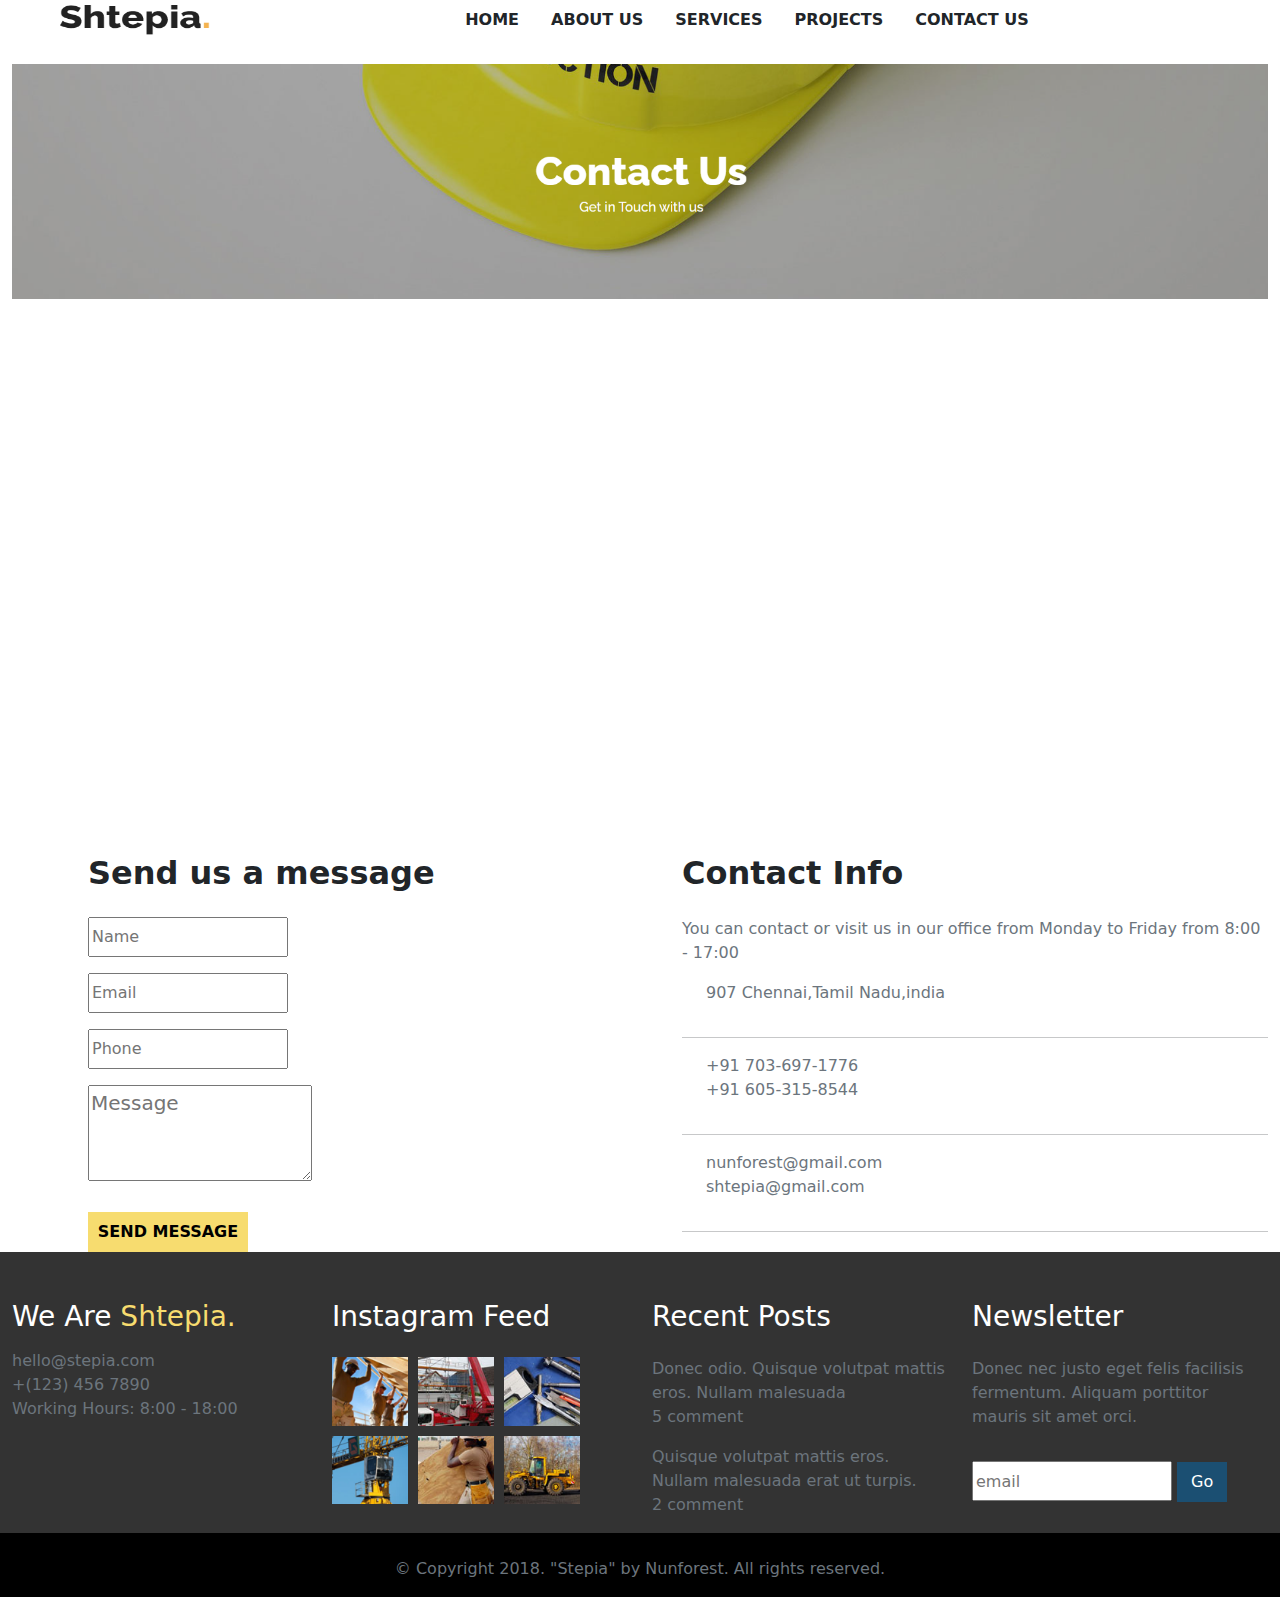
<file: contact.html>
<!DOCTYPE html>
<html lang="en">
  <head>
    <meta charset="UTF-8" />
    <meta name="viewport" content="width=device-width, initial-scale=1.0" />
    <title>Contact</title>
    <link
      href="https://cdn.jsdelivr.net/npm/bootstrap@5.3.3/dist/css/bootstrap.min.css"
      rel="stylesheet"
      integrity="sha384-QWTKZyjpPEjISv5WaRU9OFeRpok6YctnYmDr5pNlyT2bRjXh0JMhjY6hW+ALEwIH"
      crossorigin="anonymous"
    />
    <link rel="stylesheet" href="about.css" />
    <link
      rel="stylesheet"
      href="https://cdnjs.cloudflare.com/ajax/libs/font-awesome/6.5.2/css/all.min.css"
      integrity="sha512-SnH5WK+bZxgPHs44uWIX+LLJAJ9/2PkPKZ5QiAj6Ta86w+fsb2TkcmfRyVX3pBnMFcV7oQPJkl9QevSCWr3W6A=="
      crossorigin="anonymous"
      referrerpolicy="no-referrer"
    />
    <link rel="stylesheet" href="contact.css" />
  </head>
  <body>
    <div class="container-fluid">
      <div class="row mt-5">
        <nav class="navbar navbar-expand-lg">
          <div class="container-fluid heading">
            <img
              class="ms-5"
              src="./asset/logo@2x.png"
              alt=""
              width="150px"
              height="30px"
            />
            <button
              class="navbar-toggler"
              type="button"
              data-bs-toggle="collapse"
              data-bs-target="#navbarNav"
              aria-controls="navbarNav"
              aria-expanded="false"
              aria-label="Toggle navigation"
            >
              <span class="navbar-toggler-icon"></span>
            </button>
            <div class="collapse navbar-collapse" id="navbarNav">
              <ul class="navbar-nav mx-auto fs-6" style="font-weight: 700">
                <li class="nav-item ms-3">
                  <a
                    class="nav-link text-dark"
                    aria-current="page"
                    href="./index.html"
                    >HOME</a
                  >
                </li>
                <li class="nav-item ms-3">
                  <a class="nav-link text-dark" href="./about.html">ABOUT US</a>
                </li>
                <li class="nav-item ms-3">
                  <a class="nav-link text-dark" href="./services.html"
                    >SERVICES</a
                  >
                </li>
                <li class="nav-item ms-3">
                  <a class="nav-link text-dark" href="./projects.html"
                    >PROJECTS</a
                  >
                </li>
                <li class="nav-item ms-3">
                  <a class="nav-link text-dark" href="./contact.html"
                    >CONTACT US</a
                  >
                </li>
              </ul>
            </div>
          </div>
        </nav>
      </div>
    </div>
    <!-- head -->
    <div class="container-fluid">
      <div class="row head">
        <img src="./asset/head.png" class="img-fluid" alt="..." />
      </div>
    </div>
    <!-- sec1 -->
    <section class="sec1">
      <div class="container-fluid">
        <div class="row">
          <div class="col-xxl-12 col-xl-12 col-lg-12 col-md-12 col-sm-12">
            <iframe
              src="https://www.google.com/maps/embed?pb=!1m18!1m12!1m3!1d248756.1313122875!2d80.04419819043575!3d13.047473316234447!2m3!1f0!2f0!3f0!3m2!1i1024!2i768!4f13.1!3m3!1m2!1s0x3a5265ea4f7d3361%3A0x6e61a70b6863d433!2sChennai%2C%20Tamil%20Nadu!5e0!3m2!1sen!2sin!4v1720682808232!5m2!1sen!2sin"
              width="100%"
              height="500"
              style="border: 0"
              allowfullscreen=""
              loading="lazy"
              referrerpolicy="no-referrer-when-downgrade"
            ></iframe>
          </div>
        </div>
      </div>
    </section>
    <!-- sec2 -->
    <section class="sec2">
      <div class="container-fluid">
        <div class="row mt-5 ms-5 d-flex">
          <div class="col-xxl-6 col-xl-6 col-lg-6 col-md-6 col-sm-12">
            <h2 class="ms-3" style="font-weight: 700">Send us a message</h2>
            <form action="">
              <input
                class="ms-3 mt-3"
                type="text"
                placeholder="Name"
                style="width: 200px; height: 40px"
              /> <br>
              <input
                class="ms-3 mt-3"
                type="text"
                placeholder="Email"
                style="width: 200px; height: 40px"
              /> <br>
              <input
                class="ms-3 mt-3"
                type="text"
                placeholder="Phone"
                style="width: 200px; height: 40px"
              />
              <br />
              <textarea
                class="fs-5 ms-3 mt-3 address"
                name=""
                id=""
                rows="3"
                placeholder="Message "
              ></textarea
              ><br />
              <a href="#"
                ><button
                  class="mt-4 border-0 ms-3"
                  style="
                    width: 160px;
                    height: 40px;
                    font-weight: 700;
                    background-color: #f7dc6f;
                  "
                >
                  SEND MESSAGE
                </button></a
              >
            </form>
          </div>
          <div class="col-xxl-6 col-xl-6 col-lg-6 col-md-6 col-sm-12">
            <h2 style="font-weight: 700">Contact Info</h2>
            <p class="text-secondary mt-4">
              You can contact or visit us in our office from Monday to Friday
              from 8:00 - 17:00
            </p>
            <div class="d-flex">
              <span class="mt-2"
                ><i class="fa-solid fa-location-dot fa-flip fa-2xl"></i
              ></span>
              <p class="text-secondary ms-4">907 Chennai,Tamil Nadu,india</p>
            </div>
            <hr />
            <div class="d-flex">
              <span class="mt-2"
                ><i class="fa-solid fa-phone-volume fa-shake fa-2xl"></i
              ></span>
              <p class="text-secondary ms-4">
                +91 703-697-1776 <br />
                +91 605-315-8544
              </p>
            </div>
            <hr />
            <div class="d-flex">
              <span class="mt-2"
                ><i class="fa-regular fa-envelope fa-bounce fa-2xl"></i
              ></span>
              <p class="text-secondary ms-4">
                nunforest@gmail.com <br />
                shtepia@gmail.com
              </p>
            </div>
            <hr />
          </div>
        </div>
      </div>
    </section>
    <!-- sec3 -->
    <section class="sec3">
      <div class="container-fluid">
        <div class="row" >
          <div
            class="col-xxl-3 col-xl-3 col-lg-3 col-md-6 col-sm-12 mt-5 "
            style="flex-direction: column"
          >
            <h3 class="text-white">
              We Are <span style="color: #f7dc6f"> Shtepia.</span>
            </h3>
            <p class="text-secondary mt-3">
              hello@stepia.com <br />
              +(123) 456 7890 <br />
              Working Hours: 8:00 - 18:00
            </p>
            <p>
              <span
                ><i class="fa-brands fa-facebook fa-lg" style="color: #555"></i
              ></span>
              <span
                ><i
                  class="ms-2 fa-brands fa-square-twitter fa-lg"
                  style="color: #555"
                ></i
              ></span>
              <span
                ><i
                  class="ms-2 fa-brands fa-google-plus fa-lg"
                  style="color: #555"
                ></i
              ></span>
              <span
                ><i
                  class="ms-2 fa-brands fa-linkedin fa-lg"
                  style="color: #555"
                ></i
              ></span>
              <span
                ><i
                  class="ms-2 fa-brands fa-square-instagram fa-lg"
                  style="color: #555"
                ></i
              ></span>
            </p>
          </div>
          <div class="col-xxl-3 col-xl-3 col-lg-3 col-md-6 col-sm-12 mt-5">
            <h3 class="text-white">Instagram Feed</h3>
            <div class="d-flex  mt-4" style="gap: 10px">
              <div
                class="row d-flex flex-column"
                style="width: 100px; gap: 10px"
              >
                <img src="./asset/inst1@2x.jpg" class="..." alt="..." />
                <img src="./asset/inst2@2x.jpg" class="..." alt="..." />
              </div>
              <div
                class="row d-flex flex-column"
                style="width: 100px; gap: 10px"
              >
                <img src="./asset/inst3.jpg" class="..." alt="..." />
                <img src="./asset/inst4.jpg" class="..." alt="..." />
              </div>
              <div
                class="row d-flex flex-column"
                style="width: 100px; gap: 10px"
              >
                <img src="./asset/inst5.jpg" class="..." alt="..." />
                <img src="./asset/inst6.jpg" class="..." alt="..." />
              </div>
            </div>
          </div>
          <div class="col-xxl-3 col-xl-3 col-lg-3 col-md-6 col-sm-12">
            <h3 class="text-white mt-5">Recent Posts</h3>
            <p class="text-secondary mt-4">
              Donec odio. Quisque volutpat mattis eros. Nullam malesuada <br />
              5 comment
            </p>
            <p class="text-secondary">
              Quisque volutpat mattis eros. Nullam malesuada erat ut turpis.
              <br />
              2 comment
            </p>
          </div>
          <div class="col-xxl-3 col-xl-3 col-lg-3 col-md-6 col-sm-12 mt-5">
            <h3 class="text-white">Newsletter</h3>
            <p class="text-secondary mt-4">
              Donec nec justo eget felis facilisis fermentum. Aliquam porttitor
              mauris sit amet orci.
            </p>
            <p>
              <input
                class="mt-3"
                type="text"
                name=""
                id=""
                placeholder="email"
                style="width: 200px; height: 40px"
              />
              <button
                class="border-0 text-white"
                style="width: 50px; height: 40px; background-color: #1b4f72"
              >
                Go
              </button>
            </p>
          </div>
        </div>
      </div>
    </section>
    <!-- sec4 -->
    <section class="sec4">
      <div class="container-fluid">
        <div class="row">
          <p class="text-secondary text-center mt-4 justify-content-center">
            © Copyright 2018. "Stepia" by Nunforest. All rights reserved.
          </p>
        </div>
      </div>
    </section>
    <script
      src="https://cdn.jsdelivr.net/npm/bootstrap@5.3.3/dist/js/bootstrap.bundle.min.js"
      integrity="sha384-YvpcrYf0tY3lHB60NNkmXc5s9fDVZLESaAA55NDzOxhy9GkcIdslK1eN7N6jIeHz"
      crossorigin="anonymous"
    ></script>
  </body>
</html>
</file>
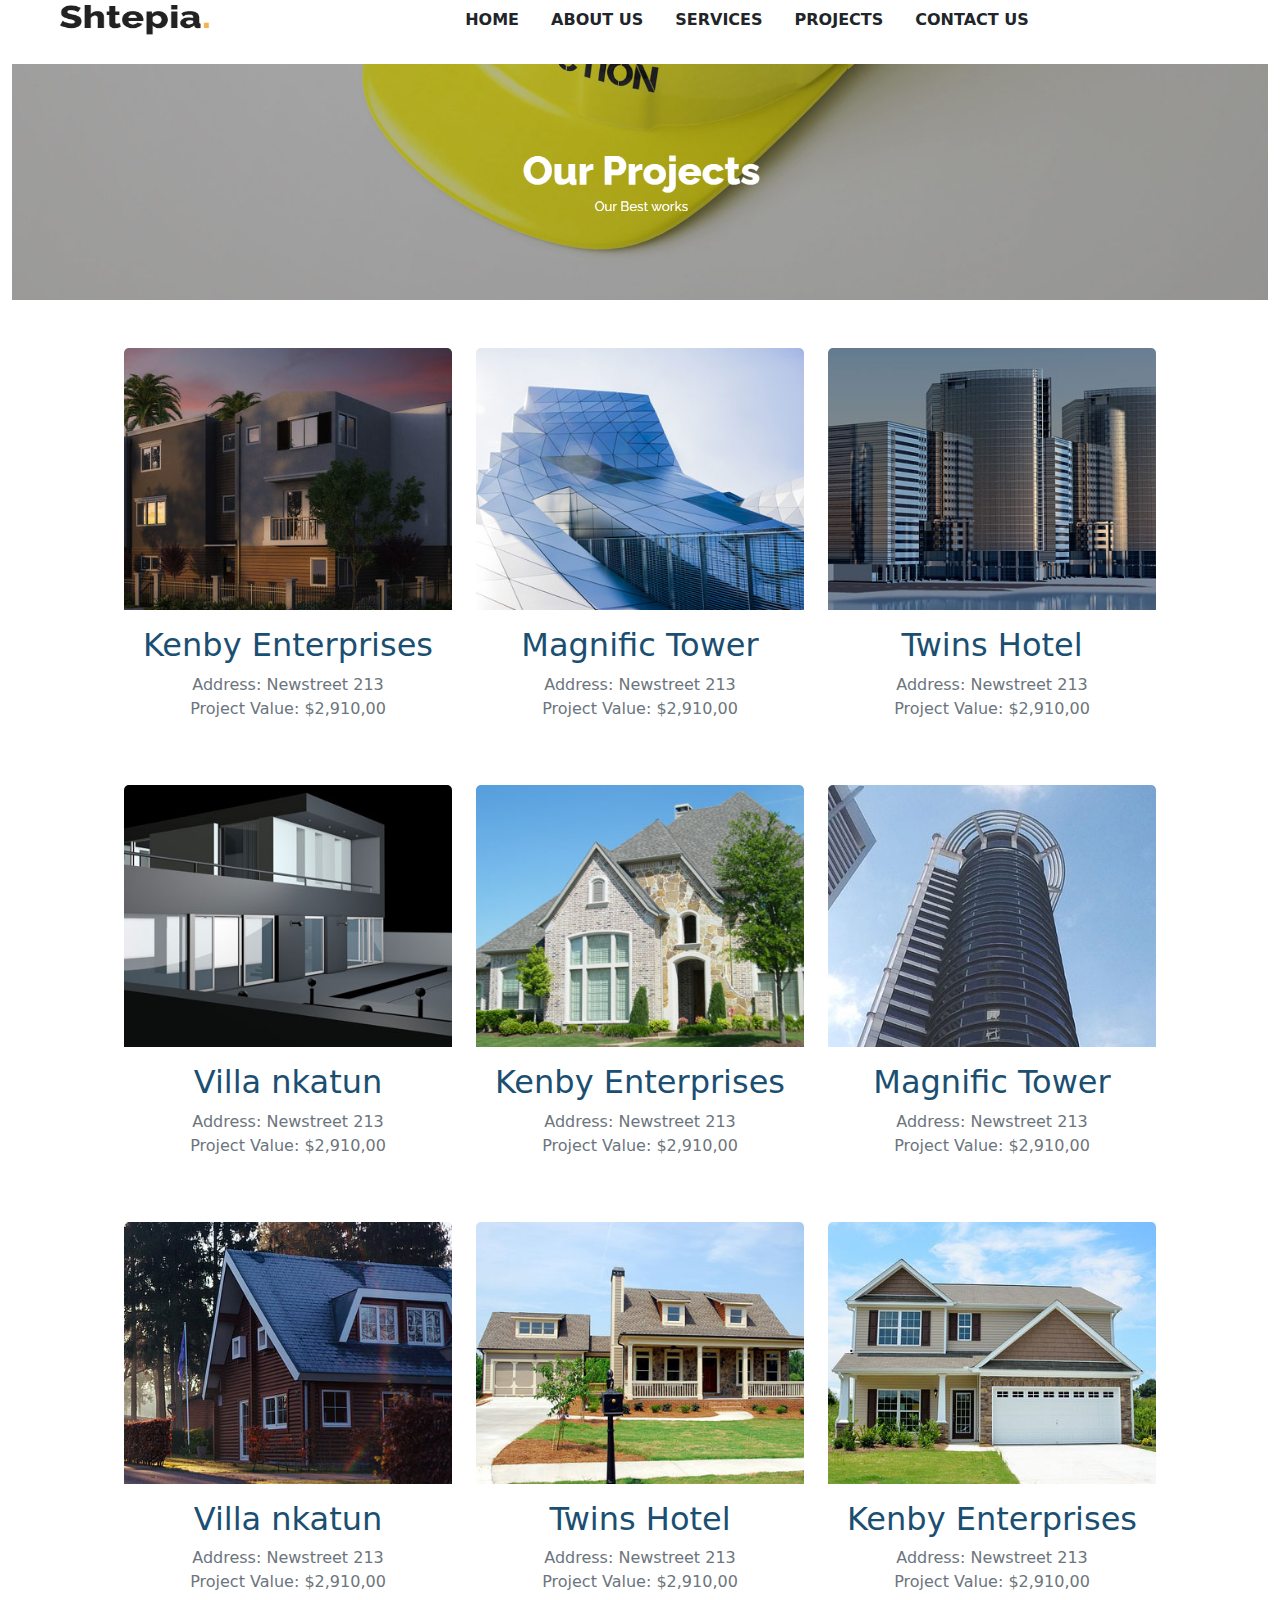
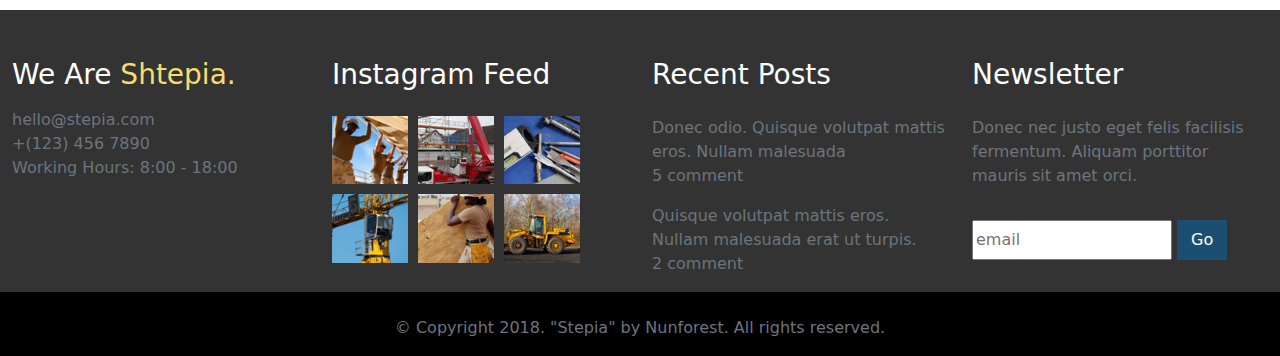
<file: projects.html>
<!DOCTYPE html>
<html lang="en">
  <head>
    <meta charset="UTF-8" />
    <meta name="viewport" content="width=\, initial-scale=1.0" />
    <title>Products</title>
    <link
      href="https://cdn.jsdelivr.net/npm/bootstrap@5.3.3/dist/css/bootstrap.min.css"
      rel="stylesheet"
      integrity="sha384-QWTKZyjpPEjISv5WaRU9OFeRpok6YctnYmDr5pNlyT2bRjXh0JMhjY6hW+ALEwIH"
      crossorigin="anonymous"
    />
    <link rel="stylesheet" href="about.css" />
    <link
      rel="stylesheet"
      href="https://cdnjs.cloudflare.com/ajax/libs/font-awesome/6.5.2/css/all.min.css"
      integrity="sha512-SnH5WK+bZxgPHs44uWIX+LLJAJ9/2PkPKZ5QiAj6Ta86w+fsb2TkcmfRyVX3pBnMFcV7oQPJkl9QevSCWr3W6A=="
      crossorigin="anonymous"
      referrerpolicy="no-referrer"
    />
    <link rel="stylesheet" href="projects.css" />
  </head>
  <body>
    <div class="container-fluid">
      <div class="row mt-5">
        <nav class="navbar navbar-expand-lg">
          <div class="container-fluid heading">
            <img
              class="ms-5"
              src="./asset/logo@2x.png"
              alt=""
              width="150px"
              height="30px"
            />
            <button
              class="navbar-toggler"
              type="button"
              data-bs-toggle="collapse"
              data-bs-target="#navbarNav"
              aria-controls="navbarNav"
              aria-expanded="false"
              aria-label="Toggle navigation"
            >
              <span class="navbar-toggler-icon"></span>
            </button>
            <div class="collapse navbar-collapse" id="navbarNav">
              <ul class="navbar-nav mx-auto fs-6" style="font-weight: 700">
                <li class="nav-item ms-3">
                  <a
                    class="nav-link text-dark"
                    aria-current="page"
                    href="./index.html"
                    >HOME</a
                  >
                </li>
                <li class="nav-item ms-3">
                  <a class="nav-link text-dark" href="./about.html">ABOUT US</a>
                </li>
                <li class="nav-item ms-3">
                  <a class="nav-link text-dark" href="./services.html"
                    >SERVICES</a
                  >
                </li>
                <li class="nav-item ms-3">
                  <a class="nav-link text-dark" href="./projects.html"
                    >PROJECTS</a
                  >
                </li>
                <li class="nav-item ms-3">
                  <a class="nav-link text-dark" href="./contact.html"
                    >CONTACT US</a
                  >
                </li>
              </ul>
            </div>
          </div>
        </nav>
      </div>
    </div>
    <!-- head -->
    <div class="container-fluid">
      <div class="row head">
        <img src="./Projects/head.png" alt="" />
      </div>
    </div>
    <!-- sec1 -->
    <section class="sec1">
      <div class="container-fluid">
        <div class="row mt-5 justify-content-center">
          <div class="card border-0 text-center" style="width: 22rem">
            <img src="./Projects/1.jpg" class="card-img-top" alt="..." />
            <div class="card-body text-secondary">
              <h2 style="color: #1b4f72">Kenby Enterprises</h2>
              <p class="card-text">
                Address: Newstreet 213 <br />
                Project Value: $2,910,00
              </p>
            </div>
          </div>
          <div class="card border-0 text-center" style="width: 22rem">
            <img src="./Projects/2.jpg" class="card-img-top" alt="..." />
            <div class="card-body text-secondary">
              <h2 style="color: #1b4f72">Magnific Tower</h2>
              <p class="card-text">
                Address: Newstreet 213 <br />
                Project Value: $2,910,00
              </p>
            </div>
          </div>
          <div class="card border-0 text-center" style="width: 22rem">
            <img src="./Projects/3.jpg" class="card-img-top" alt="..." />
            <div class="card-body text-secondary">
              <h2 style="color: #1b4f72">Twins Hotel</h2>
              <p class="card-text">
                Address: Newstreet 213 <br />
                Project Value: $2,910,00
              </p>
            </div>
          </div>
        </div>

        <div class="row mt-5 justify-content-center">
          <div class="card border-0 text-center" style="width: 22rem">
            <img src="./Projects/4.jpg" class="card-img-top" alt="..." />
            <div class="card-body text-secondary">
              <h2 style="color: #1b4f72">Villa nkatun</h2>
              <p class="card-text">
                Address: Newstreet 213 <br />
                Project Value: $2,910,00
              </p>
            </div>
          </div>
          <div class="card border-0 text-center" style="width: 22rem">
            <img src="./Projects/5.jpg" class="card-img-top" alt="..." />
            <div class="card-body text-secondary">
              <h2 style="color: #1b4f72">Kenby Enterprises</h2>
              <p class="card-text">
                Address: Newstreet 213 <br />
                Project Value: $2,910,00
              </p>
            </div>
          </div>
          <div class="card border-0 text-center" style="width: 22rem">
            <img src="./Projects/6.jpg" class="card-img-top" alt="..." />
            <div class="card-body text-secondary">
              <h2 style="color: #1b4f72">Magnific Tower</h2>
              <p class="card-text">
                Address: Newstreet 213 <br />
                Project Value: $2,910,00
              </p>
            </div>
          </div>
        </div>

        <div class="row mt-5 justify-content-center">
          <div class="card border-0 text-center" style="width: 22rem">
            <img src="./Projects/7.jpg" class="card-img-top" alt="..." />
            <div class="card-body text-secondary">
              <h2 style="color: #1b4f72">Villa nkatun</h2>
              <p class="card-text">
                Address: Newstreet 213 <br />
                Project Value: $2,910,00
              </p>
            </div>
          </div>
          <div class="card border-0 text-center" style="width: 22rem">
            <img src="./Projects/8.jpg" class="card-img-top" alt="..." />
            <div class="card-body text-secondary">
              <h2 style="color: #1b4f72">Twins Hotel</h2>
              <p class="card-text">
                Address: Newstreet 213 <br />
                Project Value: $2,910,00
              </p>
            </div>
          </div>
          <div class="card border-0 text-center" style="width: 22rem">
            <img src="./Projects/9.jpg" class="card-img-top" alt="..." />
            <div class="card-body text-secondary">
              <h2 style="color: #1b4f72">Kenby Enterprises</h2>
              <p class="card-text">
                Address: Newstreet 213 <br />
                Project Value: $2,910,00
              </p>
            </div>
          </div>
        </div>
      </div>
    </section>
    <!-- sec2 -->
    <section class="sec2">
      <div class="container-fluid">
        <div class="row" >
          <div
            class="col-xxl-3 col-xl-3 col-lg-3 col-md-6 col-sm-12 mt-5 "
            style="flex-direction: column"
          >
            <h3 class="text-white">
              We Are <span style="color: #f7dc6f"> Shtepia.</span>
            </h3>
            <p class="text-secondary mt-3">
              hello@stepia.com <br />
              +(123) 456 7890 <br />
              Working Hours: 8:00 - 18:00
            </p>
            <p>
              <span
                ><i class="fa-brands fa-facebook fa-lg" style="color: #555"></i
              ></span>
              <span
                ><i
                  class="ms-2 fa-brands fa-square-twitter fa-lg"
                  style="color: #555"
                ></i
              ></span>
              <span
                ><i
                  class="ms-2 fa-brands fa-google-plus fa-lg"
                  style="color: #555"
                ></i
              ></span>
              <span
                ><i
                  class="ms-2 fa-brands fa-linkedin fa-lg"
                  style="color: #555"
                ></i
              ></span>
              <span
                ><i
                  class="ms-2 fa-brands fa-square-instagram fa-lg"
                  style="color: #555"
                ></i
              ></span>
            </p>
          </div>
          <div class="col-xxl-3 col-xl-3 col-lg-3 col-md-6 col-sm-12 mt-5">
            <h3 class="text-white">Instagram Feed</h3>
            <div class="d-flex  mt-4" style="gap: 10px">
              <div
                class="row d-flex flex-column"
                style="width: 100px; gap: 10px"
              >
                <img src="./asset/inst1@2x.jpg" class="..." alt="..." />
                <img src="./asset/inst2@2x.jpg" class="..." alt="..." />
              </div>
              <div
                class="row d-flex flex-column"
                style="width: 100px; gap: 10px"
              >
                <img src="./asset/inst3.jpg" class="..." alt="..." />
                <img src="./asset/inst4.jpg" class="..." alt="..." />
              </div>
              <div
                class="row d-flex flex-column"
                style="width: 100px; gap: 10px"
              >
                <img src="./asset/inst5.jpg" class="..." alt="..." />
                <img src="./asset/inst6.jpg" class="..." alt="..." />
              </div>
            </div>
          </div>
          <div class="col-xxl-3 col-xl-3 col-lg-3 col-md-6 col-sm-12">
            <h3 class="text-white mt-5">Recent Posts</h3>
            <p class="text-secondary mt-4">
              Donec odio. Quisque volutpat mattis eros. Nullam malesuada <br />
              5 comment
            </p>
            <p class="text-secondary">
              Quisque volutpat mattis eros. Nullam malesuada erat ut turpis.
              <br />
              2 comment
            </p>
          </div>
          <div class="col-xxl-3 col-xl-3 col-lg-3 col-md-6 col-sm-12 mt-5">
            <h3 class="text-white">Newsletter</h3>
            <p class="text-secondary mt-4">
              Donec nec justo eget felis facilisis fermentum. Aliquam porttitor
              mauris sit amet orci.
            </p>
            <p>
              <input
                class="mt-3"
                type="text"
                name=""
                id=""
                placeholder="email"
                style="width: 200px; height: 40px"
              />
              <button
                class="border-0 text-white"
                style="width: 50px; height: 40px; background-color: #1b4f72"
              >
                Go
              </button>
            </p>
          </div>
        </div>
      </div>
    </section>
    <!-- sec3 -->
    <section class="sec3">
      <div class="container-fluid">
        <div class="row">
          <p class="text-secondary text-center mt-4 justify-content-center">
            © Copyright 2018. "Stepia" by Nunforest. All rights reserved.
          </p>
        </div>
      </div>
    </section>
    <script
      src="https://cdn.jsdelivr.net/npm/bootstrap@5.3.3/dist/js/bootstrap.bundle.min.js"
      integrity="sha384-YvpcrYf0tY3lHB60NNkmXc5s9fDVZLESaAA55NDzOxhy9GkcIdslK1eN7N6jIeHz"
      crossorigin="anonymous"
    ></script>
  </body>
</html>
</file>
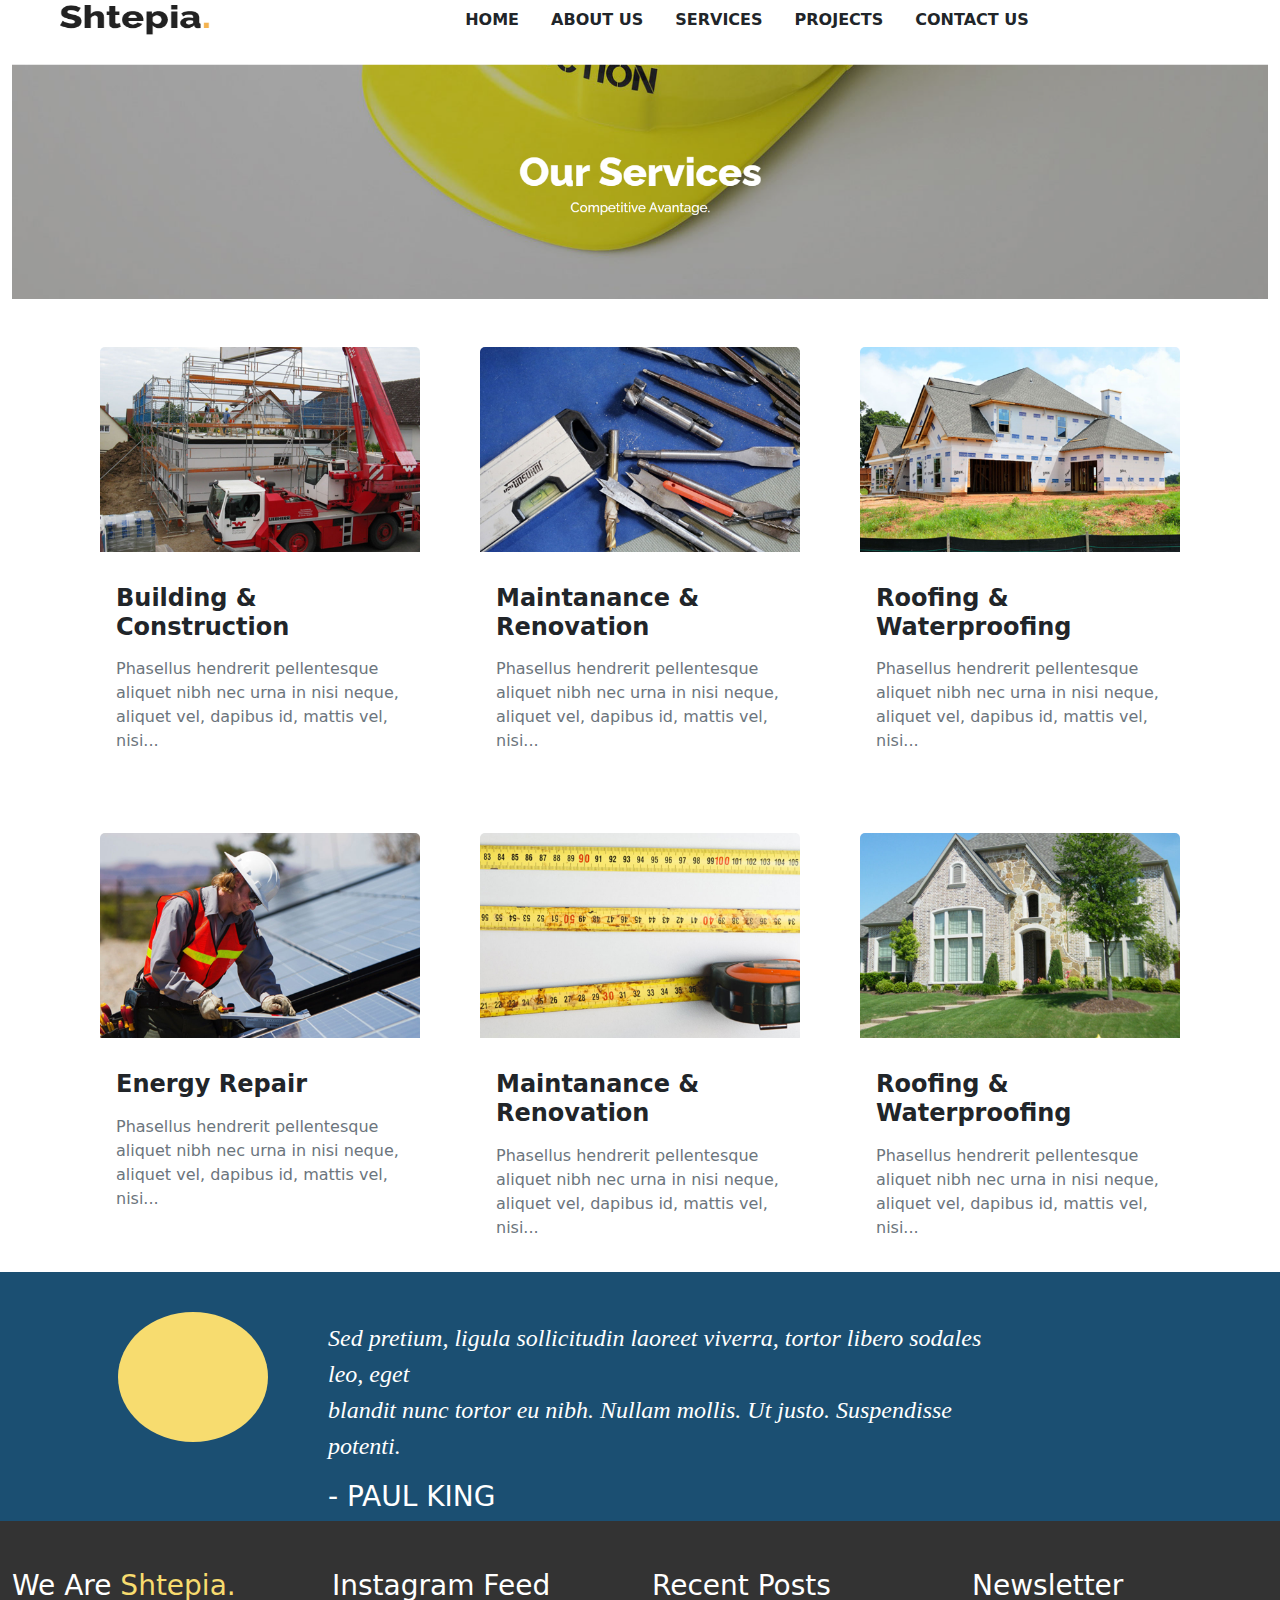
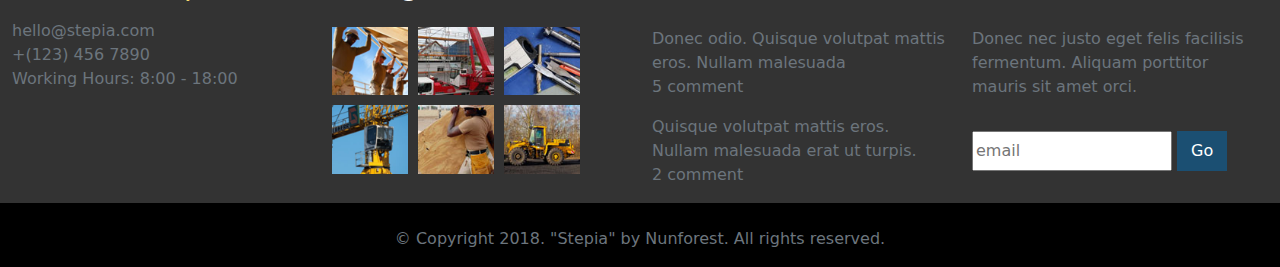
<file: services.html>
<!DOCTYPE html>
<html lang="en">
  <head>
    <meta charset="UTF-8" />
    <meta name="viewport" content="width=device-width, initial-scale=1.0" />
    <title>Services</title>
    <link
      href="https://cdn.jsdelivr.net/npm/bootstrap@5.3.3/dist/css/bootstrap.min.css"
      rel="stylesheet"
      integrity="sha384-QWTKZyjpPEjISv5WaRU9OFeRpok6YctnYmDr5pNlyT2bRjXh0JMhjY6hW+ALEwIH"
      crossorigin="anonymous"
    />
    <link rel="stylesheet" href="about.css" />
    <link
      rel="stylesheet"
      href="https://cdnjs.cloudflare.com/ajax/libs/font-awesome/6.5.2/css/all.min.css"
      integrity="sha512-SnH5WK+bZxgPHs44uWIX+LLJAJ9/2PkPKZ5QiAj6Ta86w+fsb2TkcmfRyVX3pBnMFcV7oQPJkl9QevSCWr3W6A=="
      crossorigin="anonymous"
      referrerpolicy="no-referrer"
    />
    <link rel="stylesheet" href="services.css" />
  </head>
  <body>
    <div class="container-fluid">
      <div class="row mt-5">
        <nav class="navbar navbar-expand-lg">
          <div class="container-fluid heading">
            <img
              class="ms-5"
              src="./asset/logo@2x.png"
              alt=""
              width="150px"
              height="30px"
            />
            <button
              class="navbar-toggler"
              type="button"
              data-bs-toggle="collapse"
              data-bs-target="#navbarNav"
              aria-controls="navbarNav"
              aria-expanded="false"
              aria-label="Toggle navigation"
            >
              <span class="navbar-toggler-icon"></span>
            </button>
            <div class="collapse navbar-collapse" id="navbarNav">
              <ul class="navbar-nav mx-auto fs-6" style="font-weight: 700">
                <li class="nav-item ms-3">
                  <a
                    class="nav-link text-dark"
                    aria-current="page"
                    href="./index.html"
                    >HOME</a
                  >
                </li>
                <li class="nav-item ms-3">
                  <a class="nav-link text-dark" href="./about.html">ABOUT US</a>
                </li>
                <li class="nav-item ms-3">
                  <a class="nav-link text-dark" href="./services.html"
                    >SERVICES</a
                  >
                </li>
                <li class="nav-item ms-3">
                  <a class="nav-link text-dark" href="./projects.html"
                    >PROJECTS</a
                  >
                </li>
                <li class="nav-item ms-3">
                  <a class="nav-link text-dark" href="./contact.html"
                    >CONTACT US</a
                  >
                </li>
              </ul>
            </div>
          </div>
        </nav>
      </div>
    </div>
    <!-- head -->
    <div class="container-fluid">
      <div class="row">
        <img src="./services/head.png " class="img-fluid" alt="..." />
      </div>
    </div>

    <!-- sec1 -->
    <section class="sec1">
      <div class="container">
        <div class="row mt-5">
          <div class="col-xxl-4 column-gap-xl-4 col-lg-4 col-md-6 col-sm-12  d-flex justify-content-center">
            <div class="card border-0" style="width: 20rem">
              <img
                src="./services/ser1@2x.jpg"
                class="card-img-top"
                alt="..."
              />
              <div class="card-body">
                <h4 class="mt-3" style="font-weight: 700">
                  Building & Construction
                </h4>
                <p class="text-secondary text-start mt-3">
                  Phasellus hendrerit pellentesque aliquet nibh nec urna in nisi
                  neque, aliquet vel, dapibus id, mattis vel, nisi...
                </p>
              </div>
            </div>
          </div>
          <div class="col-xxl-4 col-xl-4 col-lg-4 col-md-6 col-sm-12  d-flex justify-content-center">
            <div class="card border-0" style="width: 20rem">
              <img
                src="./services/ser2@2x.jpg"
                class="card-img-top"
                alt="..."
              />
              <div class="card-body">
                <h4 class="mt-3" style="font-weight: 700">
                  Maintanance & Renovation
                </h4>
                <p class="text-secondary text-start mt-3">
                  Phasellus hendrerit pellentesque aliquet nibh nec urna in nisi
                  neque, aliquet vel, dapibus id, mattis vel, nisi...
                </p>
              </div>
            </div>
          </div>
          <div class="col-xxl-4 column-gap-xl-4 col-lg-4 col-md-6 col-sm-12   d-flex justify-content-center">
            <div class="card border-0" style="width: 20rem">
              <img
                src="./services/ser3@2x.jpg"
                class="card-img-top"
                alt="..."
              />
              <div class="card-body">
                <h4 class="mt-3" style="font-weight: 700">
                  Roofing & Waterproofing
                </h4>
                <p class="text-secondary text-start mt-3">
                  Phasellus hendrerit pellentesque aliquet nibh nec urna in nisi
                  neque, aliquet vel, dapibus id, mattis vel, nisi...
                </p>
              </div>
            </div>
          </div>
        </div>
        <div class="row mt-5">
          <div class="col-xxl-4 column-gap-xl-4 col-lg-4 col-md-6 col-sm-12  d-flex justify-content-center">
            <div class="card border-0" style="width: 20rem">
              <img
                src="./services/ser4@2x.jpg"
                class="card-img-top"
                alt="..."
              />
              <div class="card-body">
                <h4 class="mt-3" style="font-weight: 700">Energy Repair</h4>
                <p class="text-secondary text-start mt-3">
                  Phasellus hendrerit pellentesque aliquet nibh nec urna in nisi
                  neque, aliquet vel, dapibus id, mattis vel, nisi...
                </p>
              </div>
            </div>
          </div>
          <div class="col-xxl-4 column-gap-xl-4 col-lg-4 col-md-6 col-sm-12  d-flex justify-content-center">
            <div class="card border-0" style="width: 20rem">
              <img
                src="./services/ser5@2x.jpg"
                class="card-img-top"
                alt="..."
              />
              <div class="card-body">
                <h4 class="mt-3" style="font-weight: 700">
                  Maintanance & Renovation
                </h4>
                <p class="text-secondary text-start mt-3">
                  Phasellus hendrerit pellentesque aliquet nibh nec urna in nisi
                  neque, aliquet vel, dapibus id, mattis vel, nisi...
                </p>
              </div>
            </div>
          </div>
          <div class="col-xxl-4 column-gap-xl-4 col-lg-4 col-md-6 col-sm-12   d-flex justify-content-center">
            <div class="card border-0" style="width: 20rem">
              <img
                src="./services/ser6@2x.jpg"
                class="card-img-top"
                alt="..."
              />
              <div class="card-body">
                <h4 class="mt-3" style="font-weight: 700">
                  Roofing & Waterproofing
                </h4>
                <p class="text-secondary text-start mt-3">
                  Phasellus hendrerit pellentesque aliquet nibh nec urna in nisi
                  neque, aliquet vel, dapibus id, mattis vel, nisi...
                </p>
              </div>
            </div>
          </div>
        </div>
      </div>
    </section>
    <!-- sec2 -->
    <section class="sec2">
      <div class="container ">
            <div class="row ">
              <div class="col-xxl-3 col-xl-3 col-lg-6 col-md-12 col-sm-12 ms-5 " style="margin-top: 40px;  width: 150px; height: 130px; background-color: #f7dc6f; border-radius: 80%;"><i class="fa fa-quote-left fa-2xl d-flex " aria-hidden="true" style="justify-content: center; margin-top: 60px;"></i></div>
              <div class="col-xxl-8 col-xl-8 col-lg-6 col-md-12 col-sm-12 " ><p class="fs-4  mt-5 text-white ms-5" style="font-style: italic; font-family:Droid Serif, serif ; ">Sed pretium, ligula sollicitudin laoreet viverra, tortor libero sodales leo, eget <br> blandit nunc tortor eu nibh. Nullam mollis. Ut justo. Suspendisse potenti.</p>
                <h3 class="text-white ms-5 ">- PAUL KING</h3></div>
            </div>
      </div>
  </section>
    <!-- sec3 -->
    <section class="sec3">
      <div class="container-fluid">
        <div class="row" >
          <div
            class="col-xxl-3 col-xl-3 col-lg-3 col-md-6 col-sm-12 mt-5 "
            style="flex-direction: column"
          >
            <h3 class="text-white">
              We Are <span style="color: #f7dc6f"> Shtepia.</span>
            </h3>
            <p class="text-secondary mt-3">
              hello@stepia.com <br />
              +(123) 456 7890 <br />
              Working Hours: 8:00 - 18:00
            </p>
            <p>
              <span
                ><i class="fa-brands fa-facebook fa-lg" style="color: #555"></i
              ></span>
              <span
                ><i
                  class="ms-2 fa-brands fa-square-twitter fa-lg"
                  style="color: #555"
                ></i
              ></span>
              <span
                ><i
                  class="ms-2 fa-brands fa-google-plus fa-lg"
                  style="color: #555"
                ></i
              ></span>
              <span
                ><i
                  class="ms-2 fa-brands fa-linkedin fa-lg"
                  style="color: #555"
                ></i
              ></span>
              <span
                ><i
                  class="ms-2 fa-brands fa-square-instagram fa-lg"
                  style="color: #555"
                ></i
              ></span>
            </p>
          </div>
          <div class="col-xxl-3 col-xl-3 col-lg-3 col-md-6 col-sm-12 mt-5">
            <h3 class="text-white">Instagram Feed</h3>
            <div class="d-flex  mt-4" style="gap: 10px">
              <div
                class="row d-flex flex-column"
                style="width: 100px; gap: 10px"
              >
                <img src="./asset/inst1@2x.jpg" class="..." alt="..." />
                <img src="./asset/inst2@2x.jpg" class="..." alt="..." />
              </div>
              <div
                class="row d-flex flex-column"
                style="width: 100px; gap: 10px"
              >
                <img src="./asset/inst3.jpg" class="..." alt="..." />
                <img src="./asset/inst4.jpg" class="..." alt="..." />
              </div>
              <div
                class="row d-flex flex-column"
                style="width: 100px; gap: 10px"
              >
                <img src="./asset/inst5.jpg" class="..." alt="..." />
                <img src="./asset/inst6.jpg" class="..." alt="..." />
              </div>
            </div>
          </div>
          <div class="col-xxl-3 col-xl-3 col-lg-3 col-md-6 col-sm-12">
            <h3 class="text-white mt-5">Recent Posts</h3>
            <p class="text-secondary mt-4">
              Donec odio. Quisque volutpat mattis eros. Nullam malesuada <br />
              5 comment
            </p>
            <p class="text-secondary">
              Quisque volutpat mattis eros. Nullam malesuada erat ut turpis.
              <br />
              2 comment
            </p>
          </div>
          <div class="col-xxl-3 col-xl-3 col-lg-3 col-md-6 col-sm-12 mt-5">
            <h3 class="text-white">Newsletter</h3>
            <p class="text-secondary mt-4">
              Donec nec justo eget felis facilisis fermentum. Aliquam porttitor
              mauris sit amet orci.
            </p>
            <p>
              <input
                class="mt-3"
                type="text"
                name=""
                id=""
                placeholder="email"
                style="width: 200px; height: 40px"
              />
              <button
                class="border-0 text-white"
                style="width: 50px; height: 40px; background-color: #1b4f72"
              >
                Go
              </button>
            </p>
          </div>
        </div>
      </div>
    </section>
   
    <!-- sec4 -->
    <section class="sec4">
      <div class="container-fluid">
        <div class="row">
          <p class="text-secondary text-center mt-4 justify-content-center">
            © Copyright 2018. "Stepia" by Nunforest. All rights reserved.
          </p>
        </div>
      </div>
    </section>
    <script
      src="https://cdn.jsdelivr.net/npm/bootstrap@5.3.3/dist/js/bootstrap.bundle.min.js"
      integrity="sha384-YvpcrYf0tY3lHB60NNkmXc5s9fDVZLESaAA55NDzOxhy9GkcIdslK1eN7N6jIeHz"
      crossorigin="anonymous"
    ></script>
  </body>
</html>
</file>
<file: style.css>
.heading {
    position: fixed;
    top: 0 !important;
    z-index: 1;
    background-color: white;
  }

@media screen and (max-width:570px) {
    .sec2 .our{
        font-size: 24px;
    }
    .sec2 .our1{
        font-size: 14px;
    }
}

.sec3 .pic1{
    background-image: url(./asset/1b4f72.png);
    
}
@media screen and (max-width:570px) {

    .sec3 .pic{
        display: none;
    }
    
    .about{
        font-size: 24px;
    }
    .para{
        font-size: 14px;
    }

}

.sec3 .bg{
    background-color: #F7DC6F;
    
}


@media screen and (max-width:500px) {
    .sec4 .last{
        font-size: 26px;
    }
}
.sec5{
    background-image: url(./asset/ban1@2x.jpg);
    background-position: center;
    background-repeat: no-repeat;
    background-size: cover;
}


.sec6{
    background-color: rgba(192, 192, 192, 0.564);
  
}
@media screen and (max-width:500px) {
    
    .sec6 .Latest{
        font-size: 24px;
    }
}
.sec8{
   
    background-color: #1B4F72;
}

.sec9{
    background-color: #333;
}

.sec10{
    background-color: black;
}
</file>
<file: about.css>
.heading{
    background-color: white;
    height: auto;
}
.heading {
    position: fixed;
    top: 0 !important;
    z-index: 1;
  }
 

.sec2 .pic1{
    background-image: url(./aboutus/1b4f72.png);

}
@media screen and (max-width:570px) {
    
    .sec2 .pic{
        display: none;
    }
    
    .about{
        font-size: 24px;
    }
    .para{
        font-size: 14px;
    }
}

.sec2 .bg{
    background-color: #F7DC6F;
    
}

@media screen and (max-width:570px) {
    
    .sec3 .meat{
        font-size: 24px;
        margin-top: 20px;
    }

}
.sec4{
    background-color: #333;
}

.sec5{
    
    background-color:black;
}
</file>
<file: contact.css>
.heading{
    background-color: white;
    height: auto;
}
.heading {
    position: fixed;
    top: 0 !important;
    z-index: 1;
  }
 
@media screen and (max-width:570px) {
    .sec1{
        margin-top: 20px;
    }
}


.sec3{
    background-color: #333;
}

.sec4{
    background-color:black;
}
</file>
<file: projects.css>
.heading{
    background-color: white;
    height: auto;
}
.heading {
    position: fixed;
    top: 0 !important;
    z-index: 1;
  }


.sec2{
   
    background-color: #333;
}

.sec3{
   
    background-color:black;
}
</file>
<file: services.css>
.heading{
    background-color: white;
    height: auto;
}
.heading {
    position: fixed;
    top: 0 !important;
    z-index: 1;
  }

.sec2{

    background-color: #1B4F72;
}

.sec3{
  
    background-color: #333;
}

.sec4{
    background-color:black;
}
</file>
